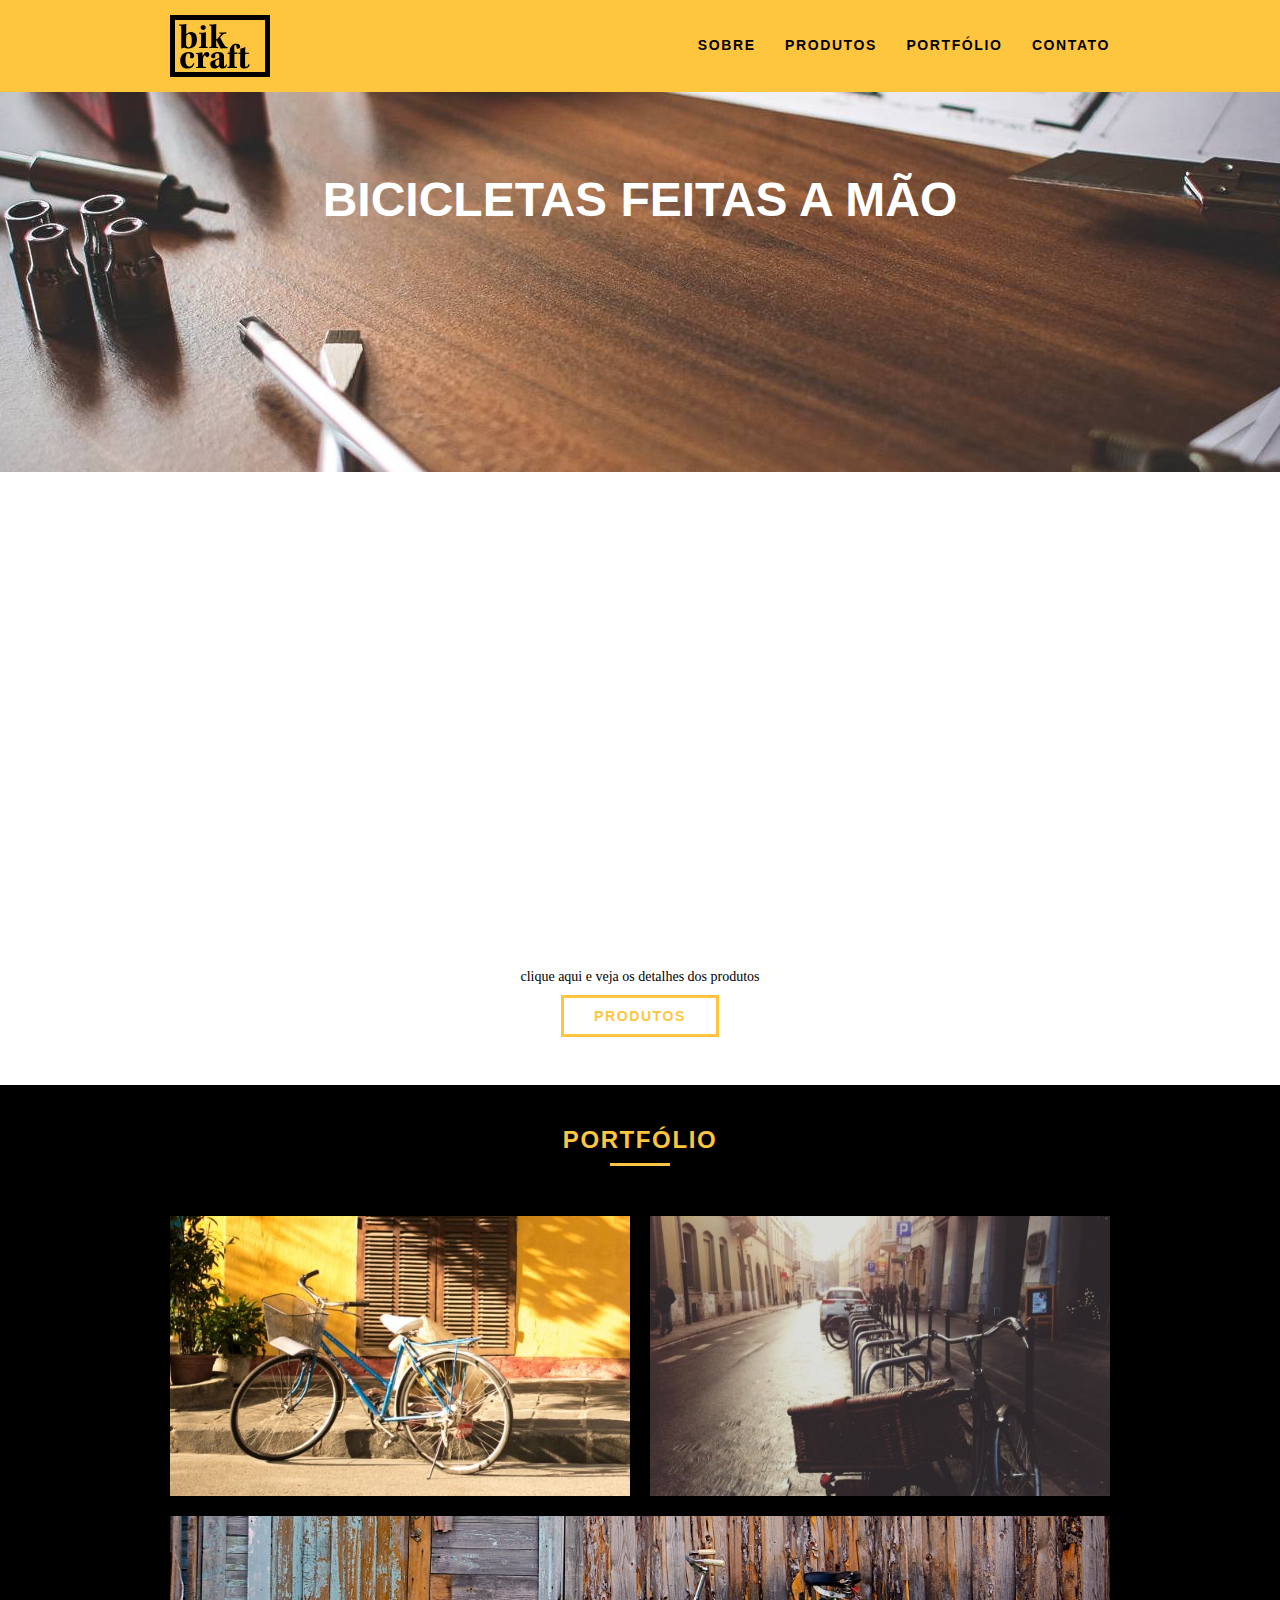
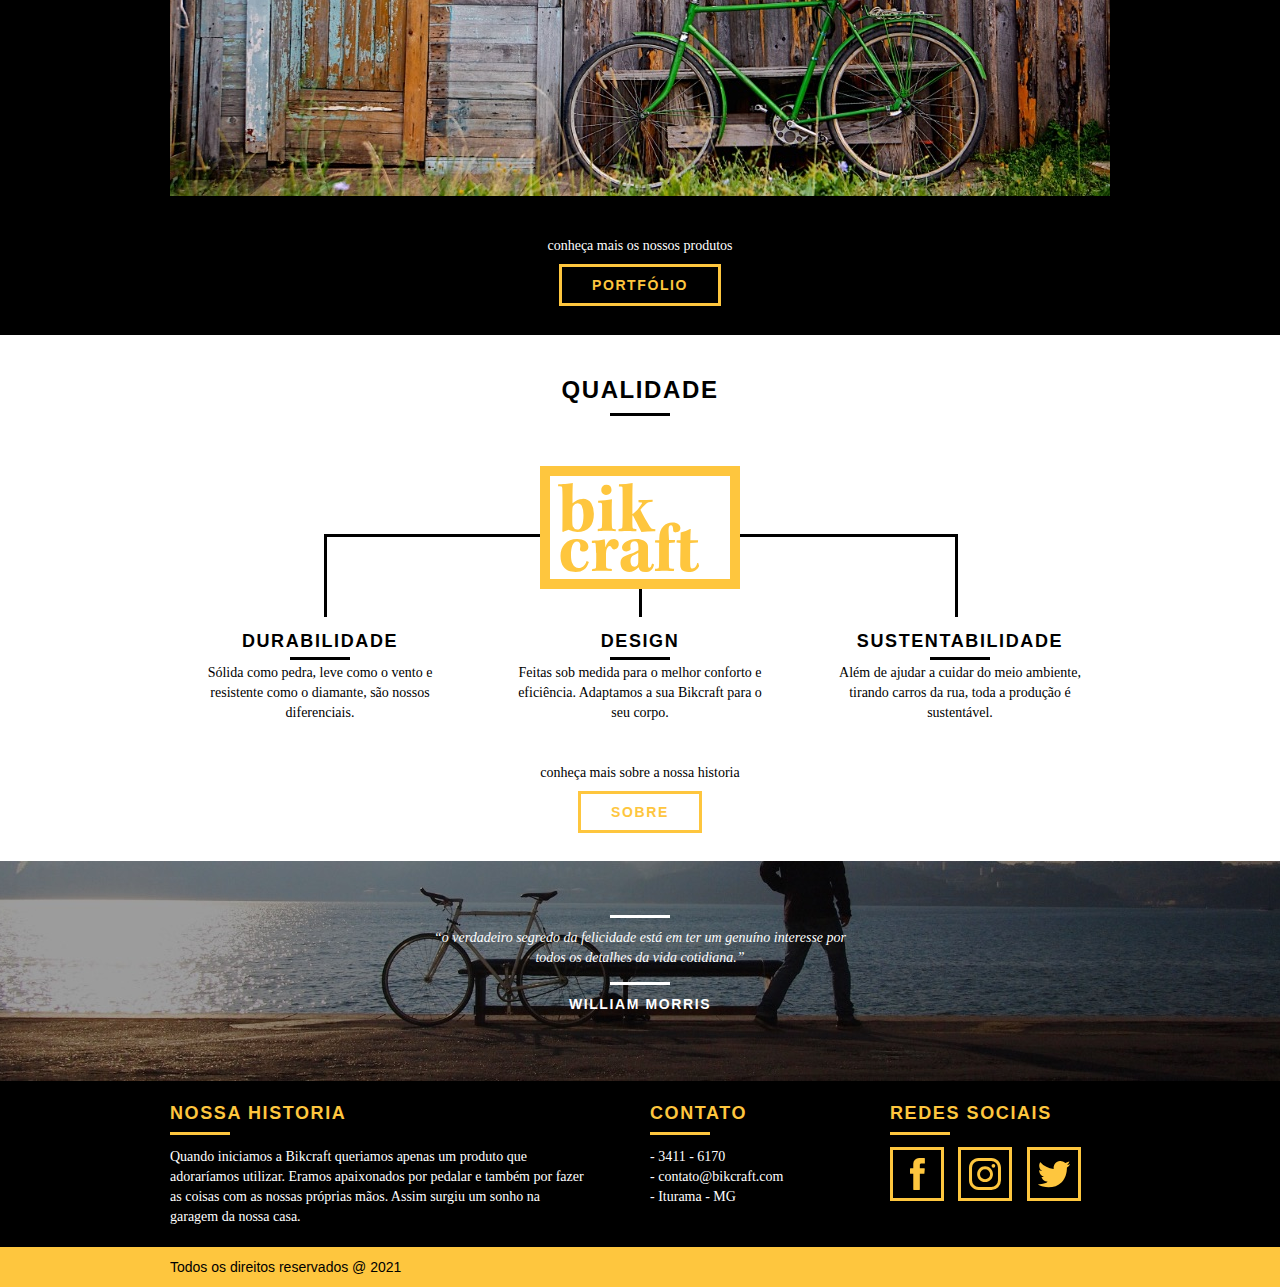
<file: index.html>
<!DOCTYPE html>
<html lang="pt-br">
  <head>
    <!-- META TAGS -->
    <meta charset="UTF-8" />
    <meta http-equiv="X-UA-Compatible" content="IE=edge" />
    <meta name="viewport" content="width=device-width, initial-scale=1.0" />
    <meta
      name="description"
      content="Bikcraft  Compre a sua bicicleta personalizada na Bikcraft. Possuímos modelos Passeio, Retrô e Esporte."
    />
    <meta property="og:type" content="website" />
    <meta property="og:title" content="Bikcraft  - Bicicletas Personalizadas" />
    <meta
      property="og:description"
      content="Bikcraft  Compre a sua bicicleta personalizada na Bikcraft. Possuímos modelos Passeio, Retrô e Esporte."
    />
    <meta property="og:url" content="https://bikcraft.com" />
    <meta
      property="og:image"
      content="https://bikcraft.com/wp-content/themes/bikcraft/img/og-image.png"
    />

    <!-- SHORT ICON -->
    <link rel="shortcut icon" href="/assets/img/favicon.ico" />

    <!-- TITLE -->
    <title>Bikcraft - Bicicletas Personalizadas</title>

    <!-- CSS STYLES -->
    <link rel="stylesheet" href="assets/css/normalize.css" />
    <link rel="stylesheet" href="assets/css/reset.css" />
    <link rel="stylesheet" href="assets/css/grid.css" />
    <link rel="stylesheet" href="assets/css/responsive.css">
    <link rel="stylesheet" href="assets/css/main.css" />

    <!-- SCRIPT -->
    <script>
      document.documentElement.className += ' js';
    </script>
  </head>
  <body>
    <!-- HEADER -->
    <header class="l-header">
      <div class="container">
        <a href="index.html" class="nav__logo grid-4">
          <img src="assets/img/bikcraft.svg" alt="Logo Bikcraft" />
        </a>

        <nav class="nav__menu grid-12">
          <ul class="nav__list">
            <li class="nav__item"><a href="/pages/about.html" class="nav__link">Sobre</a></li>
            <li class="nav__item"><a href="/pages/products.html" class="nav__link">Produtos</a></li>
            <li class="nav__item">
              <a href="/pages/portfolio.html" class="nav__link">Portfólio</a>
            </li>
            <li class="nav__item"><a href="/pages/contact.html" class="nav__link">Contato</a></li>
          </ul>
        </nav>
      </div>
    </header>

    <!-- INTRO -->
    <section class="intro">
      <div class="container">
        <h1 class="title fadeInDown" data-anime="400">bicicletas feitas a mão</h1>
        <blockquote class="quote__intro fadeInDown" data-anime="800">
          <p>
            “não tenha nada na sua casa que você não considere útil ou acredita
            ser bonito”
          </p>
          <cite>WILLIAM MORRIS</cite>
        </blockquote>

        <a href="/pages/products.html" class="button fadeInDown" data-anime="1200">orçamento</a>
      </div>
    </section>

    <!-- PRODUCT -->
    <section class="product container">
      <h2 class="subtitle fadeInDown" data-anime="1600">produtos</h2>

      <ul class="product__list-home">
        <li class="product__item-home grid-1-3 fadeInDown" data-anime="2000">
          <div class="product__icon-home">
            <img src="assets/img/produtos/passeio.svg" alt="Passeio Bikcraft" />
          </div>
          <h3>Passeio</h3>
          <p>
            Muito melhor do que passear pela orla a vidros fechdos.
          </p>
        </li>

        <li class="product__item-home grid-1-3 fadeInDown" data-anime="2400">
          <div class="product__icon-home">
            <img src="assets/img/produtos/esporte.svg" alt="Esporte Bikcraft" />
          </div>
          <h3>Esporte</h3>
          <p>
            Mais rápida do que a Forrest Gump, ninguém vai pegar você
          </p>
        </li>

        <li class="product__item-home grid-1-3 fadeInDown" data-anime="2800">
          <div class="product__icon-home">
            <img src="assets/img/produtos/retro.svg" alt="Retrô Bikcraft" />
          </div>
          <h3>Retrô</h3>
          <p>
            O passado volta pra lembrarmos oq eu devemos fazer no fututro
          </p>
        </li>
      </ul>

      <div class="call">
        <p>clique aqui e veja os detalhes dos produtos</p>
        <a href="/pages/products.html" class="button button__dark">produtos</a>
      </div>
    </section>

    <!-- PORTFOLIO -->
    <section class="portfolio">
      <div class="container">
        <h2 class="subtitle subtitle__dark">portfólio</h2>

        <ul class="portfolio__list">
          <li class="portfolio__item grid-8">
            <img
              src="assets/img/portfolio/passeio.jpg"
              alt="Portfólio Bikcraft"
            />
          </li>

          <li class="portfolio__item grid-8">
            <img
              src="assets/img/portfolio/retro.jpg"
              alt="Portfólio Bikcraft"
            />
          </li>

          <li class="portfolio__item grid-16">
            <img
              src="assets/img/portfolio/esporte.jpg"
              alt="Portfólio Bikcraft"
            />
          </li>
        </ul>

        <div class="call">
          <p>conheça mais os nossos produtos</p>
          <a href="/pages/portfolio.html" class="button">portfólio</a>
        </div>
      </div>
    </section>

    <!-- QUALITY -->
    <section class="quality container">
      <h2 class="subtitle">qualidade</h2>

      <img src="assets/img/bikcraft-qualidade.svg" alt="Qualidade Bikcraft" />

      <ul class="quality__list">
        <li class="quality__item grid-1-3">
          <h3>durabilidade</h3>
          <p>
            Sólida como pedra, leve como o vento e resistente como o diamante, são nossos diferenciais.
          </p>
        </li>

        <li class="quality__item grid-1-3">
          <h3>design</h3>
          <p>
            Feitas sob medida para o melhor conforto e eficiência. Adaptamos a sua Bikcraft para o seu corpo.
          </p>
        </li>

        <li class="quality__item grid-1-3">
          <h3>sustentabilidade</h3>
          <p>
            Além de ajudar a cuidar do meio ambiente, tirando carros da rua, toda a produção é sustentável.
          </p>
        </li>
      </ul>

      <div class="call">
        <p>conheça mais sobre a nossa historia</p>
        <a href="/pages/about.html" class="button button__dark">sobre</a>
      </div>
    </section>

    <!-- BREAK -->
    <div class="break">
      <blockquote class="quote__break">
        <p>
          “o verdadeiro segredo da felicidade está em ter um genuíno interesse
          por todos os detalhes da vida cotidiana.”
        </p>
        <cite>WILLIAM MORRIS</cite>
      </blockquote>
    </div>

    <!-- FOOTER -->
    <footer>
      <div class="footer">
        <div class="container">
          <div class="footer__history grid-8">
            <h2>Nossa Historia</h2>
            <p>
              Quando iniciamos a Bikcraft queriamos apenas um produto que adoraríamos utilizar. Eramos apaixonados por pedalar e também por fazer as coisas com as nossas próprias mãos. Assim surgiu um sonho na garagem da nossa casa.
            </p>
          </div>

          <div class="footer__contact grid-4">
            <h2>Contato</h2>
            <ul class="footer__contact-list">
              <li class="footer__contact-item">- 3411 - 6170</li>
              <li class="footer__contact-item">- contato@bikcraft.com</li>
              <li class="footer__contact-item">- Iturama - MG</li>
            </ul>
          </div>

          <div class="footer__social grid-4">
            <h2>Redes Sociais</h2>
            <ul class="footer__social-list">
              <li class="footer__social-item">
                <a
                  href=https://www.facebook.com/"
                  target="_blank"
                  class="footer__social-link"
                >
                  <img
                    src="assets/img/redes-sociais/facebook.svg"
                    alt="Facebook"
                /></a>
              </li>

              <li class="footer__social-item">
                <a
                  href="https://www.instagram.com/"
                  target="_blank"
                  class="footer__social-link"
                >
                  <img
                    src="assets/img/redes-sociais/instagram.svg"
                    alt="Instagram"
                /></a>
              </li>

              <li class="footer__social-item">
                <a
                  href="https://www.twitter.com/"
                  target="_blank"
                  class="footer__social-link"
                >
                  <img src="assets/img/redes-sociais/twitter.svg" alt="Twitter"
                /></a>
              </li>
            </ul>
          </div>
        </div>
      </div>

      <div class="copy">
        <div class="container">
          <p class="grid-16">Todos os direitos reservados @ 2021</p>
        </div>
      </div>
    </footer>

    <script src="assets/js/simple-anime.js"></script>
    <script src="assets/js/app.js"></script>
  </body>
</html>
</file>
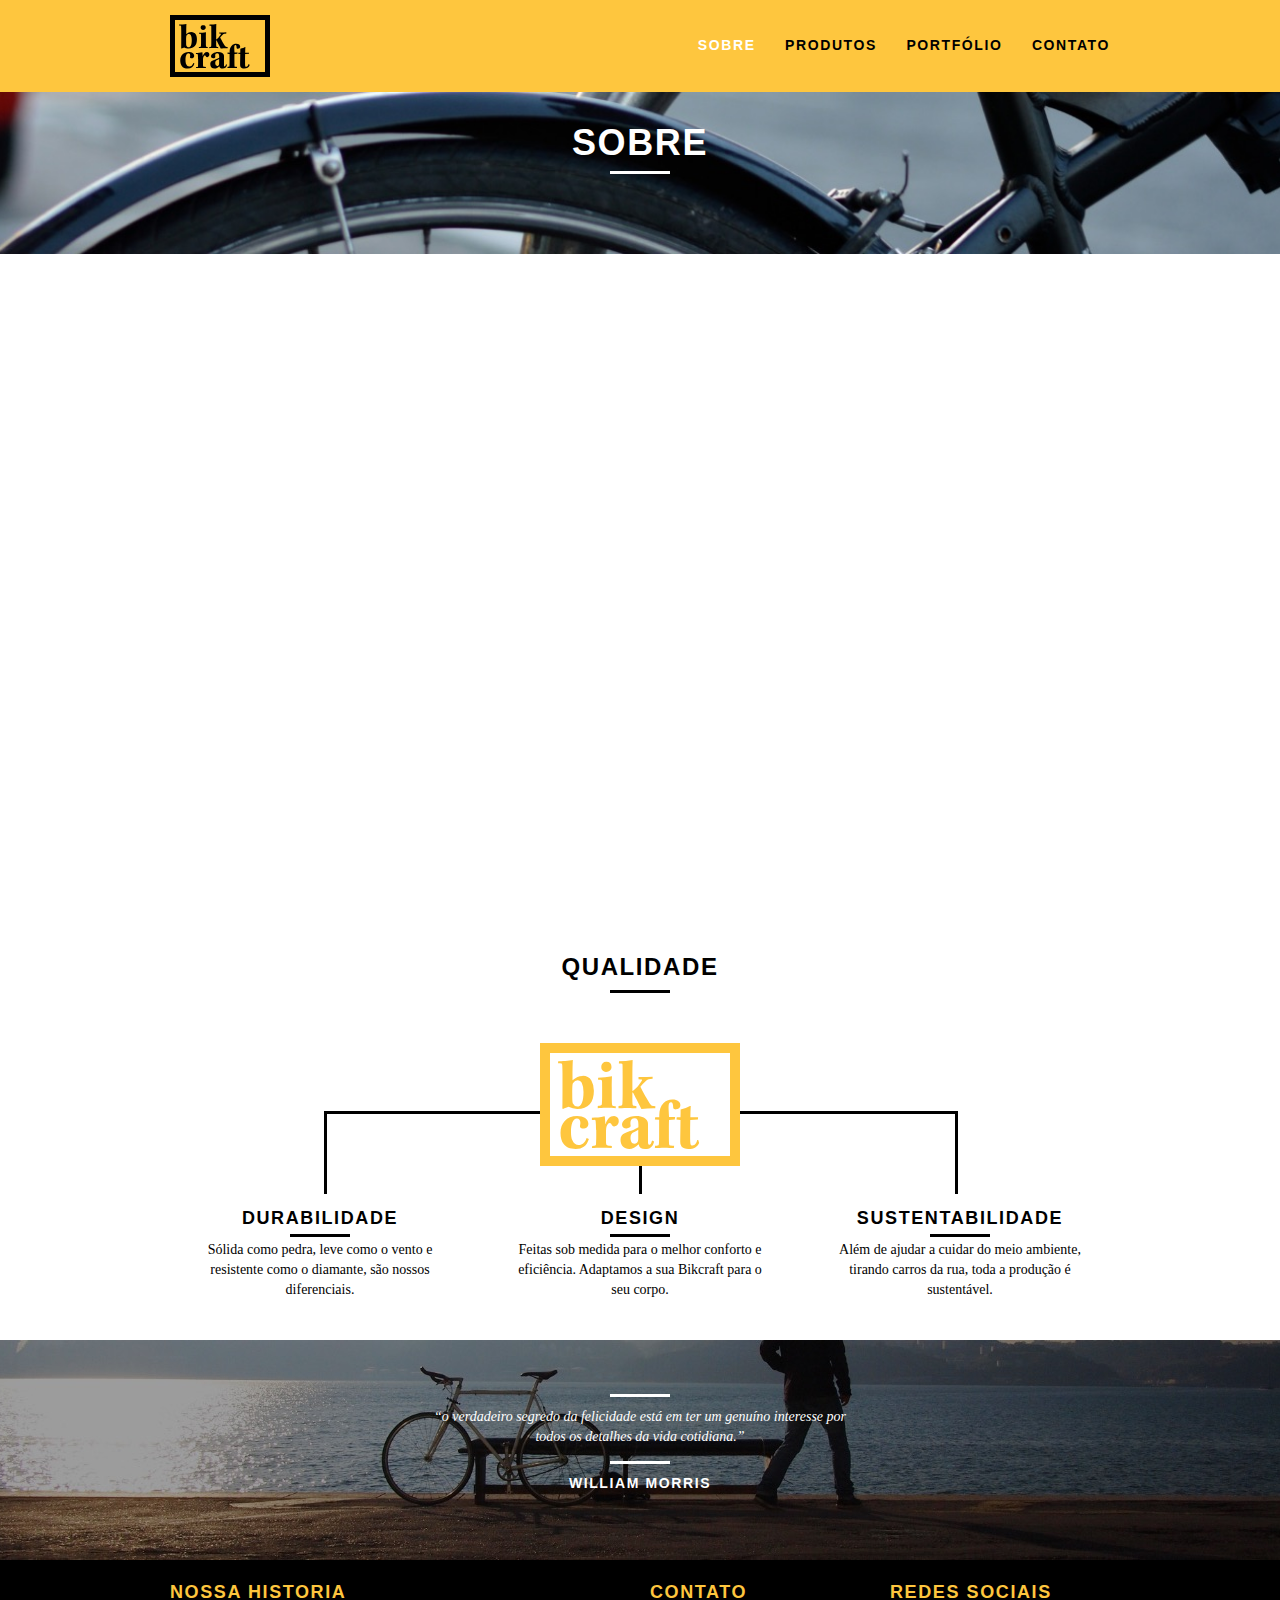
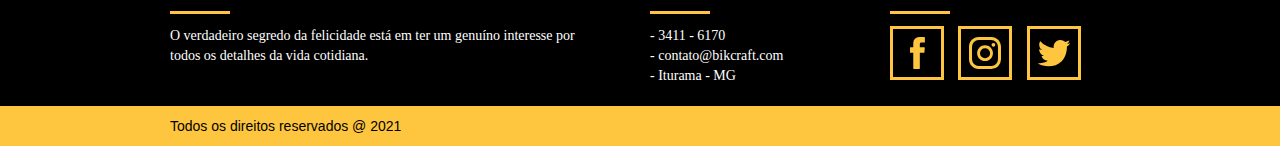
<file: about.html>
<!DOCTYPE html>
<html lang="pt-br">
  <head>
    <!-- META TAGS -->
    <meta charset="UTF-8" />
    <meta http-equiv="X-UA-Compatible" content="IE=edge" />
    <meta name="viewport" content="width=device-width, initial-scale=1.0" />
    <meta
      name="description"
      content="Bikcraft  Compre a sua bicicleta personalizada na Bikcraft. Possuímos modelos Passeio, Retrô e Esporte."
    />
    <meta property="og:type" content="website" />
    <meta property="og:title" content="Bikcraft  - Bicicletas Personalizadas" />
    <meta
      property="og:description"
      content="Bikcraft  Compre a sua bicicleta personalizada na Bikcraft. Possuímos modelos Passeio, Retrô e Esporte."
    />
    <meta property="og:url" content="https://bikcraft.com" />
    <meta
      property="og:image"
      content="https://bikcraft.com/wp-content/themes/bikcraft/img/og-image.png"
    />

    <!-- SHORT ICON -->
    <link rel="shortcut icon" href="assets/img/favicon.ico" />

    <!-- TITLE -->
    <title>Bikcraft  – Sobre - Saiba mais sobre a gente</title>

    <!-- CSS STYLES -->
    <link rel="stylesheet" href="assets/css/normalize.css" />
    <link rel="stylesheet" href="assets/css/reset.css" />
    <link rel="stylesheet" href="assets/css/grid.css" />
    <link rel="stylesheet" href="assets/css/main.css" />
    <link rel="stylesheet" href="assets/css/responsive.css">
    <link rel="stylesheet" href="assets/css/about.css" />

    <!-- SCRIPT -->
    <script>
      document.documentElement.className += ' js';
    </script>
  </head>
  <body>
    <!-- HEADER -->
    <header class="l-header">
      <div class="container">
        <a href="index.html" class="nav__logo grid-4">
          <img src="assets/img/bikcraft.svg" alt="Logo Bikcraft" />
        </a>

        <nav class="nav__menu grid-12">
          <ul class="nav__list">
            <li class="nav__item"><a href="/pages/about.html" class="nav__link active-link">Sobre</a></li>
            <li class="nav__item"><a href="/pages/products.html" class="nav__link">Produtos</a></li>
            <li class="nav__item">
              <a href="/pages/portfolio.html" class="nav__link">Portfólio</a>
            </li>
            <li class="nav__item"><a href="/pages/contact.html" class="nav__link">Contato</a></li>
          </ul>
        </nav>
      </div>
    </header>

    <!-- INTRO -->
    <section class="internal__intro intro-about">
      <div class="container">
        <h1 class="title__internal fadeInDown" data-anime="400">sobre</h1>
        <p class="fadeInDown" data-anime="800">conheça mais sobre a nossa historia</p>
      </div>
    </section>

    <!-- ABOUT -->
   <section class="about container fadeInDown" data-anime="1200">
     <div class="mission__about grid-10">
       <h2 class="subtitle__internal">Historia, Missão e Visão</h2>
       <p>Quando iniciamos a Bikcraft queriamos apenas um produto que adoraríamos utilizar. Eramos apaixonados por pedalar e também por fazer as coisas com as nossas próprias mãos. Assim surgiu um sonho na garagem da nossa casa.</p>
       
       <p>Conheça os nossos produtos, pergunte para os nossos clientes e descubra a maravilha de ter uma Bikcraft na sua casa.</p>
      </div>
     </div>

     <div class="values__about grid-6">
      <h2 class="subtitle__internal">Valores</h2>
      <ul class="values__list">
        <li class="value__item">Qualidade no processo com</li>
        <li class="value__item">Foco no cliente sem perder a</li>
        <li class="value__item">Diversão, preservando a</li>
        <li class="value__item">Natureza com sustentabilidade</li>
      </ul>
    </div>

    <div class="team grid-16">
      <img src="assets/img/equipe-bikcraft.jpg" alt="Equipe Bikcraft">
    </div>
   </section>

    <!-- QUALITY -->
    <section class="quality container">
      <h2 class="subtitle">qualidade</h2>

      <img src="assets/img/bikcraft-qualidade.svg" alt="Qualidade Bikcraft" />

      <ul class="quality__list">
        <li class="quality__item grid-1-3">
          <h3>durabilidade</h3>
          <p>
            Sólida como pedra, leve como o vento e resistente como o diamante, são nossos diferenciais.
          </p>
        </li>

        <li class="quality__item grid-1-3">
          <h3>design</h3>
          <p>
            Feitas sob medida para o melhor conforto e eficiência. Adaptamos a sua Bikcraft para o seu corpo.
          </p>
        </li>

        <li class="quality__item grid-1-3">
          <h3>sustentabilidade</h3>
          <p>
            Além de ajudar a cuidar do meio ambiente, tirando carros da rua, toda a produção é sustentável.
          </p>
        </li>
      </ul>
    </section>

    <!-- BREAK -->
    <div class="break">
      <blockquote class="quote__break">
        <p>
          “o verdadeiro segredo da felicidade está em ter um genuíno interesse
          por todos os detalhes da vida cotidiana.”
        </p>
        <cite>WILLIAM MORRIS</cite>
      </blockquote>
    </div>

    <!-- FOOTER -->
    <footer>
      <div class="footer">
        <div class="container">
          <div class="footer__history grid-8">
            <h2>Nossa Historia</h2>
            <p>
              O verdadeiro segredo da felicidade está em ter um genuíno
              interesse por todos os detalhes da vida cotidiana.
            </p>
          </div>

          <div class="footer__contact grid-4">
            <h2>Contato</h2>
            <ul class="footer__contact-list">
              <li class="footer__contact-item">- 3411 - 6170</li>
              <li class="footer__contact-item">- contato@bikcraft.com</li>
              <li class="footer__contact-item">- Iturama - MG</li>
            </ul>
          </div>

          <div class="footer__social grid-4">
            <h2>Redes Sociais</h2>
            <ul class="footer__social-list">
              <li class="footer__social-item">
                <a
                  href=https://www.facebook.com/"
                  target="_blank"
                  class="footer__social-link"
                >
                  <img
                    src="assets/img/redes-sociais/facebook.svg"
                    alt="Facebook"
                /></a>
              </li>

              <li class="footer__social-item">
                <a
                  href="https://www.instagram.com/"
                  target="_blank"
                  class="footer__social-link"
                >
                  <img
                    src="assets/img/redes-sociais/instagram.svg"
                    alt="Instagram"
                /></a>
              </li>

              <li class="footer__social-item">
                <a
                  href="https://www.twitter.com/"
                  target="_blank"
                  class="footer__social-link"
                >
                  <img src="assets/img/redes-sociais/twitter.svg" alt="Twitter"
                /></a>
              </li>
            </ul>
          </div>
        </div>
      </div>

      <div class="copy">
        <div class="container">
          <p class="grid-16">Todos os direitos reservados @ 2021</p>
        </div>
      </div>
    </footer>

    <script src="assets/js/simple-anime.js"></script>
    <script src="assets/js/app.js"></script>
  </body>
</html>
</file>
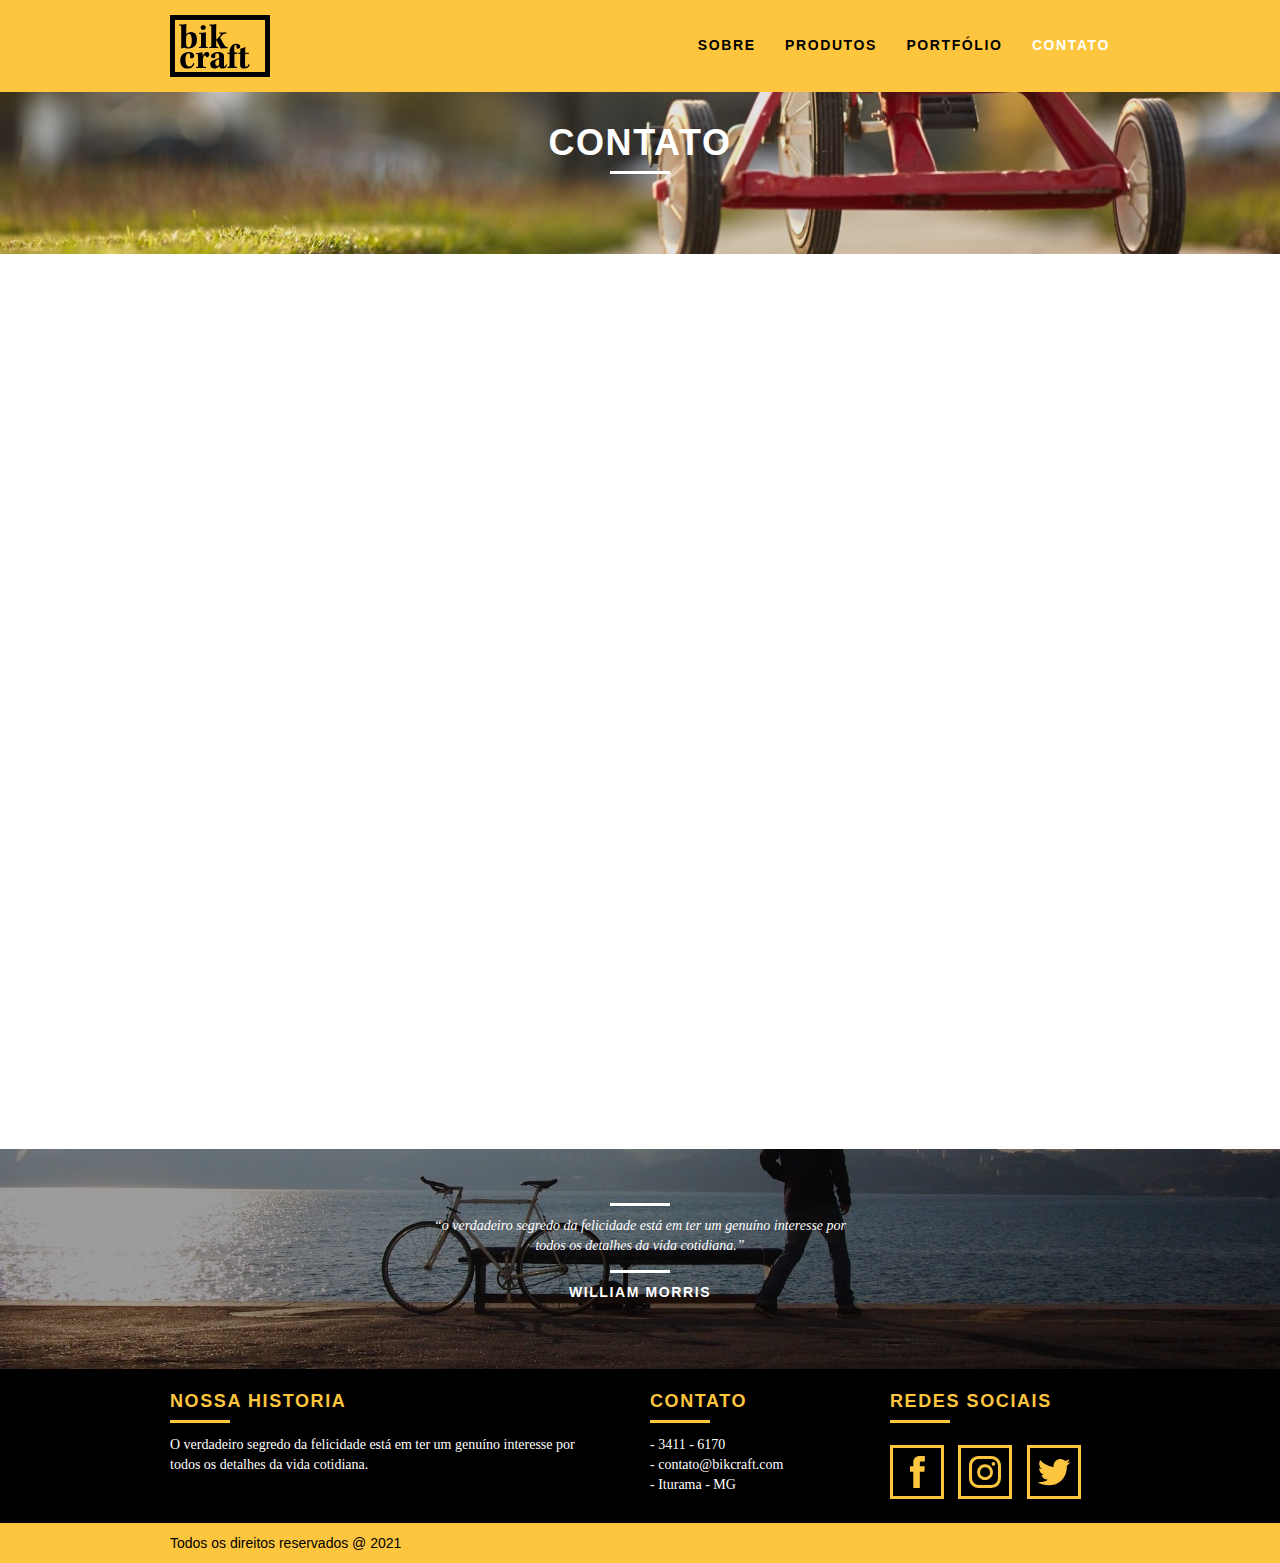
<file: contact.html>
<!DOCTYPE html>
<html lang="pt-br">
  <head>
    <!-- META TAGS -->
    <meta charset="UTF-8" />
    <meta http-equiv="X-UA-Compatible" content="IE=edge" />
    <meta name="viewport" content="width=device-width, initial-scale=1.0" />
    <meta
      name="description"
      content="Bikcraft  Compre a sua bicicleta personalizada na Bikcraft. Possuímos modelos Passeio, Retrô e Esporte."
    />
    <meta property="og:type" content="website" />
    <meta property="og:title" content="Bikcraft  - Bicicletas Personalizadas" />
    <meta
      property="og:description"
      content="Bikcraft  Compre a sua bicicleta personalizada na Bikcraft. Possuímos modelos Passeio, Retrô e Esporte."
    />
    <meta property="og:url" content="https://bikcraft.com" />
    <meta
      property="og:image"
      content="https://bikcraft.com/wp-content/themes/bikcraft/img/og-image.png"
    />

    <!-- SHORT ICON -->
    <link rel="shortcut icon" href="assets/img/favicon.ico" />

    <!-- TITLE -->
    <title>Bikcraft  – Contato - 21 9999-9999</title>

    <!-- CSS STYLES -->
    <link rel="stylesheet" href="assets/css/normalize.css" />
    <link rel="stylesheet" href="assets/css/reset.css" />
    <link rel="stylesheet" href="assets/css/grid.css" />
    <link rel="stylesheet" href="assets/css/main.css" />
    <link rel="stylesheet" href="assets/css/responsive.css">
    <link rel="stylesheet" href="assets/css/contact.css" />

    <!-- SCRIPT -->
    <script>
      document.documentElement.className += ' js';
    </script>
  </head>
  <body>
    <!-- HEADER -->
    <header class="l-header">
      <div class="container">
        <a href="index.html" class="nav__logo grid-4">
          <img src="assets/img/bikcraft.svg" alt="Logo Bikcraft" />
        </a>

        <nav class="nav__menu grid-12">
          <ul class="nav__list">
            <li class="nav__item"><a href="/pages/about.html" class="nav__link">Sobre</a></li>
            <li class="nav__item"><a href="/pages/products.html" class="nav__link">Produtos</a></li>
            <li class="nav__item">
              <a href="/pages/portfolio.html" class="nav__link">Portfólio</a>
            </li>
            <li class="nav__item"><a href="/pages/contact.html" class="nav__link active-link">Contato</a></li>
          </ul>
        </nav>
      </div>
    </header>

    <!-- INTRO -->
    <section class="internal__intro intro-contact">
      <div class="container">
        <h1 class="title__internal fadeInDown" data-anime="400">contato</h1>
        <p class="fadeInDown" data-anime="800">tire suas dúvidas com a gente</p>
      </div>
    </section>

    <!-- CONTACT -->
    <section class="contact container fadeInDown" data-anime="1200">
      <form class="form__contact grid-8">
        <div class="input-group">
          <label for="nome">Nome</label>
          <input type="text" id="nome" class="input">
        </div>
        <div class="input-group">
          <label for="email">E-mail</label>
          <input type="text" id="email" class="input">
        </div>
        <div class="input-group">
          <label for="telefone">Telefone</label>
          <input type="text" id="telefone" class="input">
        </div>
        <div class="input-group">
          <label for="mensagem">Mensagem</label>
          <textarea id="mensagem" class="input"></textarea>
        </div>
        <button class="button button__dark" type="submit">Enviar</button>
      </form>

      <div class="contact__data grid-8">
        <h3 class="contact__subtitle">Dados</h3>
        <span>+55 21 9999-9999</span>
        <span>contato@bikcraft.com</span>

        <span>Rua Ali Perto - Botafogo</span>
        <span>Rio de Janeiro - RJ - Brasil</span>

        <h3 class="contact__subtitle">Redes Sociais</h3>

        <ul class="footer__social-list">
          <li class="footer__social-item">
            <a
              href="https://www.facebook.com/"
              target="_blank"
              class="footer__social-link"
            >
              <img
                src="assets/img/redes-sociais/facebook.svg"
                alt="Facebook"
            /></a>
          </li>

          <li class="footer__social-item">
            <a
              href="https://www.instagram.com/"
              target="_blank"
              class="footer__social-link"
            >
              <img
                src="assets/img/redes-sociais/instagram.svg"
                alt="Instagram"
            /></a>
          </li>

          <li class="footer__social-item">
            <a
              href="https://www.twitter.com/"
              target="_blank"
              class="footer__social-link"
            >
              <img src="assets/img/redes-sociais/twitter.svg" alt="Twitter"
            /></a>
          </li>
        </ul>
      </div>

      <div class="contact__map grid-16">
        <img src="assets/img/endereco-bikcraft.jpg" alt="Endereço Bikcraft">
      </div>
    </section>

    <!-- BREAK -->
    <div class="break">
      <blockquote class="quote__break">
        <p>
          “o verdadeiro segredo da felicidade está em ter um genuíno interesse
          por todos os detalhes da vida cotidiana.”
        </p>
        <cite>WILLIAM MORRIS</cite>
      </blockquote>
    </div>

    <!-- FOOTER -->
    <footer>
      <div class="footer">
        <div class="container">
          <div class="footer__history grid-8">
            <h2>Nossa Historia</h2>
            <p>
              O verdadeiro segredo da felicidade está em ter um genuíno
              interesse por todos os detalhes da vida cotidiana.
            </p>
          </div>

          <div class="footer__contact grid-4">
            <h2>Contato</h2>
            <ul class="footer__contact-list">
              <li class="footer__contact-item">- 3411 - 6170</li>
              <li class="footer__contact-item">- contato@bikcraft.com</li>
              <li class="footer__contact-item">- Iturama - MG</li>
            </ul>
          </div>

          <div class="footer__social grid-4">
            <h2>Redes Sociais</h2>
            <ul class="footer__social-list">
              <li class="footer__social-item">
                <a
                  href=https://www.facebook.com/"
                  target="_blank"
                  class="footer__social-link footer__social-link-dark"
                >
                  <img
                    src="assets/img/redes-sociais/facebook.svg"
                    alt="Facebook"
                /></a>
              </li>

              <li class="footer__social-item">
                <a
                  href="https://www.instagram.com/"
                  target="_blank"
                  class="footer__social-link footer__social-link-dark"
                >
                  <img
                    src="assets/img/redes-sociais/instagram.svg"
                    alt="Instagram"
                /></a>
              </li>

              <li class="footer__social-item">
                <a
                  href="https://www.twitter.com/"
                  target="_blank"
                  class="footer__social-link footer__social-link-dark"
                >
                  <img src="assets/img/redes-sociais/twitter.svg" alt="Twitter"
                /></a>
              </li>
            </ul>
          </div>
        </div>
      </div>

      <div class="copy">
        <div class="container">
          <p class="grid-16">Todos os direitos reservados @ 2021</p>
        </div>
      </div>
    </footer>

    <script src="assets/js/simple-anime.js"></script>
    <script src="assets/js/app.js"></script>
  </body>
</html>
</file>
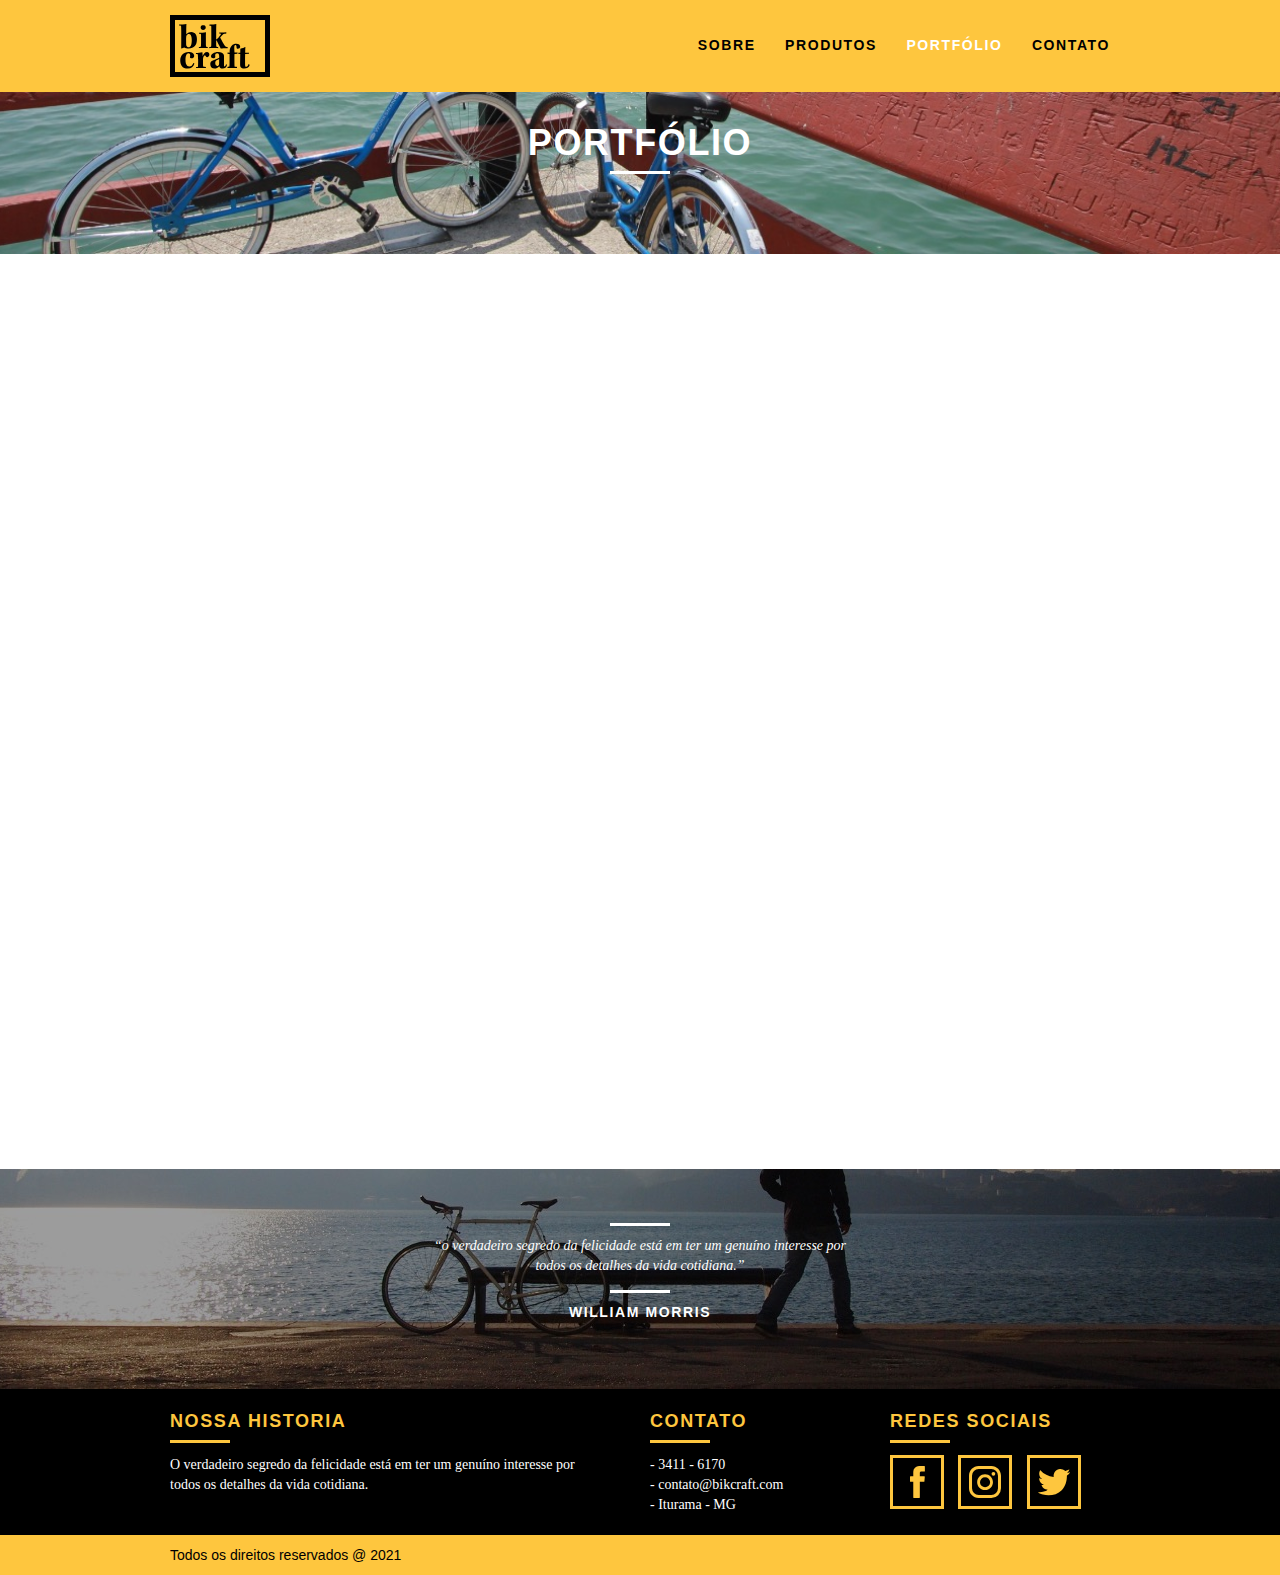
<file: portfolio.html>
<!DOCTYPE html>
<html lang="pt-br">
  <head>
    <!-- META TAGS -->
    <meta charset="UTF-8" />
    <meta http-equiv="X-UA-Compatible" content="IE=edge" />
    <meta name="viewport" content="width=device-width, initial-scale=1.0" />
    <meta
      name="description"
      content="Bikcraft  Compre a sua bicicleta personalizada na Bikcraft. Possuímos modelos Passeio, Retrô e Esporte."
    />
    <meta property="og:type" content="website" />
    <meta property="og:title" content="Bikcraft  - Bicicletas Personalizadas" />
    <meta
      property="og:description"
      content="Bikcraft  Compre a sua bicicleta personalizada na Bikcraft. Possuímos modelos Passeio, Retrô e Esporte."
    />
    <meta property="og:url" content="https://bikcraft.com" />
    <meta
      property="og:image"
      content="https://bikcraft.com/wp-content/themes/bikcraft/img/og-image.png"
    />

    <!-- SHORT ICON -->
    <link rel="shortcut icon" href="assets/img/favicon.ico" />

    <!-- TITLE -->
    <title>Bikcraft  – Portfólio - Conheça o portfólio de clientes</title>

    <!-- CSS STYLES -->
    <link rel="stylesheet" href="assets/css/normalize.css" />
    <link rel="stylesheet" href="assets/css/reset.css" />
    <link rel="stylesheet" href="assets/css/grid.css" />
    <link rel="stylesheet" href="assets/css/main.css" />
    <link rel="stylesheet" href="assets/css/responsive.css">
    <link rel="stylesheet" href="assets/css/portfolio.css" />

    <!-- SCRIPT -->
    <script>
      document.documentElement.className += ' js';
    </script>
  </head>
  <body>
    <!-- HEADER -->
    <header class="l-header">
      <div class="container">
        <a href="index.html" class="nav__logo grid-4">
          <img src="assets/img/bikcraft.svg" alt="Logo Bikcraft" />
        </a>

        <nav class="nav__menu grid-12">
          <ul class="nav__list">
            <li class="nav__item"><a href="about.html" class="nav__link">Sobre</a></li>
            <li class="nav__item"><a href="products.html" class="nav__link">Produtos</a></li>
            <li class="nav__item">
              <a href="portfolio.html" class="nav__link active-link">Portfólio</a>
            </li>
            <li class="nav__item"><a href="contact.html" class="nav__link">Contato</a></li>
          </ul>
        </nav>
      </div>
    </header>

    <!-- INTRO -->
    <section class="internal__intro intro-portfolio">
      <div class="container">
        <h1 class="title__internal fadeInDown" data-anime="400">portfólio</h1>
        <p class="fadeInDown" data-anime="800">conheça os projetos que amamos mostrar</p>
      </div>
    </section>

    <!-- PORTFOLIO QUOTE -->
    <section class="container fadeInDown" data-slide="slide-quote" data-anime="1200">
      <blockquote class="quote__portfolio">
        <p>“Aqueles que ainda não possuem uma Bikcraft, não sabem o que estão perdendo. A precisão é absurda e a velocidade transcendental. Nunca vida nada igual.”</p>
        <cite>Bernardo</cite>
      </blockquote>   

      <blockquote class="quote__portfolio">
        <p>“Nada melhor do que dar um rolê com a minha Bikcraft na orla. Essa é a minha companheira mais fiel, nunca me traiu e está sempre a minha disposição.”</p>
        <cite>Rickson Lucas</cite>
      </blockquote>   

      <blockquote class="quote__portfolio">
        <p>“Pedalar sempre foi a minha paixão, o que o pessoal da Bikcraft fez foi intensificar o meu amor por esta atividade. Recomendo à todos que amo.”</p>
        <cite>Barbara Moss</cite>
      </blockquote>   
    </section>
    
    <!-- PORTFOLIO -->
    <section class="portfolio fadeInDown" data-anime="1600">
      <div class="container" data-slide="portfolio">
        <ul class="portfolio__list">
          <li class="portfolio__item grid-8">
            <img
              src="assets/img/portfolio/passeio.jpg"
              alt="Portfólio Bikcraft"
            />
          </li>

          <li class="portfolio__item grid-8">
            <img
              src="assets/img/portfolio/retro.jpg"
              alt="Portfólio Bikcraft"
            />
          </li>

          <li class="portfolio__item grid-16">
            <img
              src="assets/img/portfolio/esporte.jpg"
              alt="Portfólio Bikcraft"
            />
          </li>
        </ul>

        <ul class="portfolio__list">
          <li class="portfolio__item grid-8">
            <img
              src="assets/img/portfolio/retro.jpg"
              alt="Portfólio Bikcraft"
            />
          </li>

          <li class="portfolio__item grid-8">
            <img
              src="assets/img/portfolio/passeio.jpg"
              alt="Portfólio Bikcraft"
            />
          </li>

          <li class="portfolio__item grid-16">
            <img
              src="assets/img/portfolio/esporte.jpg"
              alt="Portfólio Bikcraft"
            />
          </li>
        </ul>
      </div>
    </section>

    <!-- BREAK -->
    <div class="break">
      <blockquote class="quote__break">
        <p>
          “o verdadeiro segredo da felicidade está em ter um genuíno interesse
          por todos os detalhes da vida cotidiana.”
        </p>
        <cite>WILLIAM MORRIS</cite>
      </blockquote>
    </div>

    <!-- FOOTER -->
    <footer>
      <div class="footer">
        <div class="container">
          <div class="footer__history grid-8">
            <h2>Nossa Historia</h2>
            <p>
              O verdadeiro segredo da felicidade está em ter um genuíno
              interesse por todos os detalhes da vida cotidiana.
            </p>
          </div>

          <div class="footer__contact grid-4">
            <h2>Contato</h2>
            <ul class="footer__contact-list">
              <li class="footer__contact-item">- 3411 - 6170</li>
              <li class="footer__contact-item">- contato@bikcraft.com</li>
              <li class="footer__contact-item">- Iturama - MG</li>
            </ul>
          </div>

          <div class="footer__social grid-4">
            <h2>Redes Sociais</h2>
            <ul class="footer__social-list">
              <li class="footer__social-item">
                <a
                  href=https://www.facebook.com/"
                  target="_blank"
                  class="footer__social-link"
                >
                  <img
                    src="assets/img/redes-sociais/facebook.svg"
                    alt="Facebook"
                /></a>
              </li>

              <li class="footer__social-item">
                <a
                  href="https://www.instagram.com/"
                  target="_blank"
                  class="footer__social-link"
                >
                  <img
                    src="assets/img/redes-sociais/instagram.svg"
                    alt="Instagram"
                /></a>
              </li>

              <li class="footer__social-item">
                <a
                  href="https://www.twitter.com/"
                  target="_blank"
                  class="footer__social-link"
                >
                  <img src="assets/img/redes-sociais/twitter.svg" alt="Twitter"
                /></a>
              </li>
            </ul>
          </div>
        </div>
      </div>

      <div class="copy">
        <div class="container">
          <p class="grid-16">Todos os direitos reservados @ 2021</p>
        </div>
      </div>
    </footer>

    <script src="assets/js/simple-slide.js"></script>
    <script src="assets/js/simple-anime.js"></script>
    <script src="assets/js/app.js"></script>
  </body>
</html>
</file>
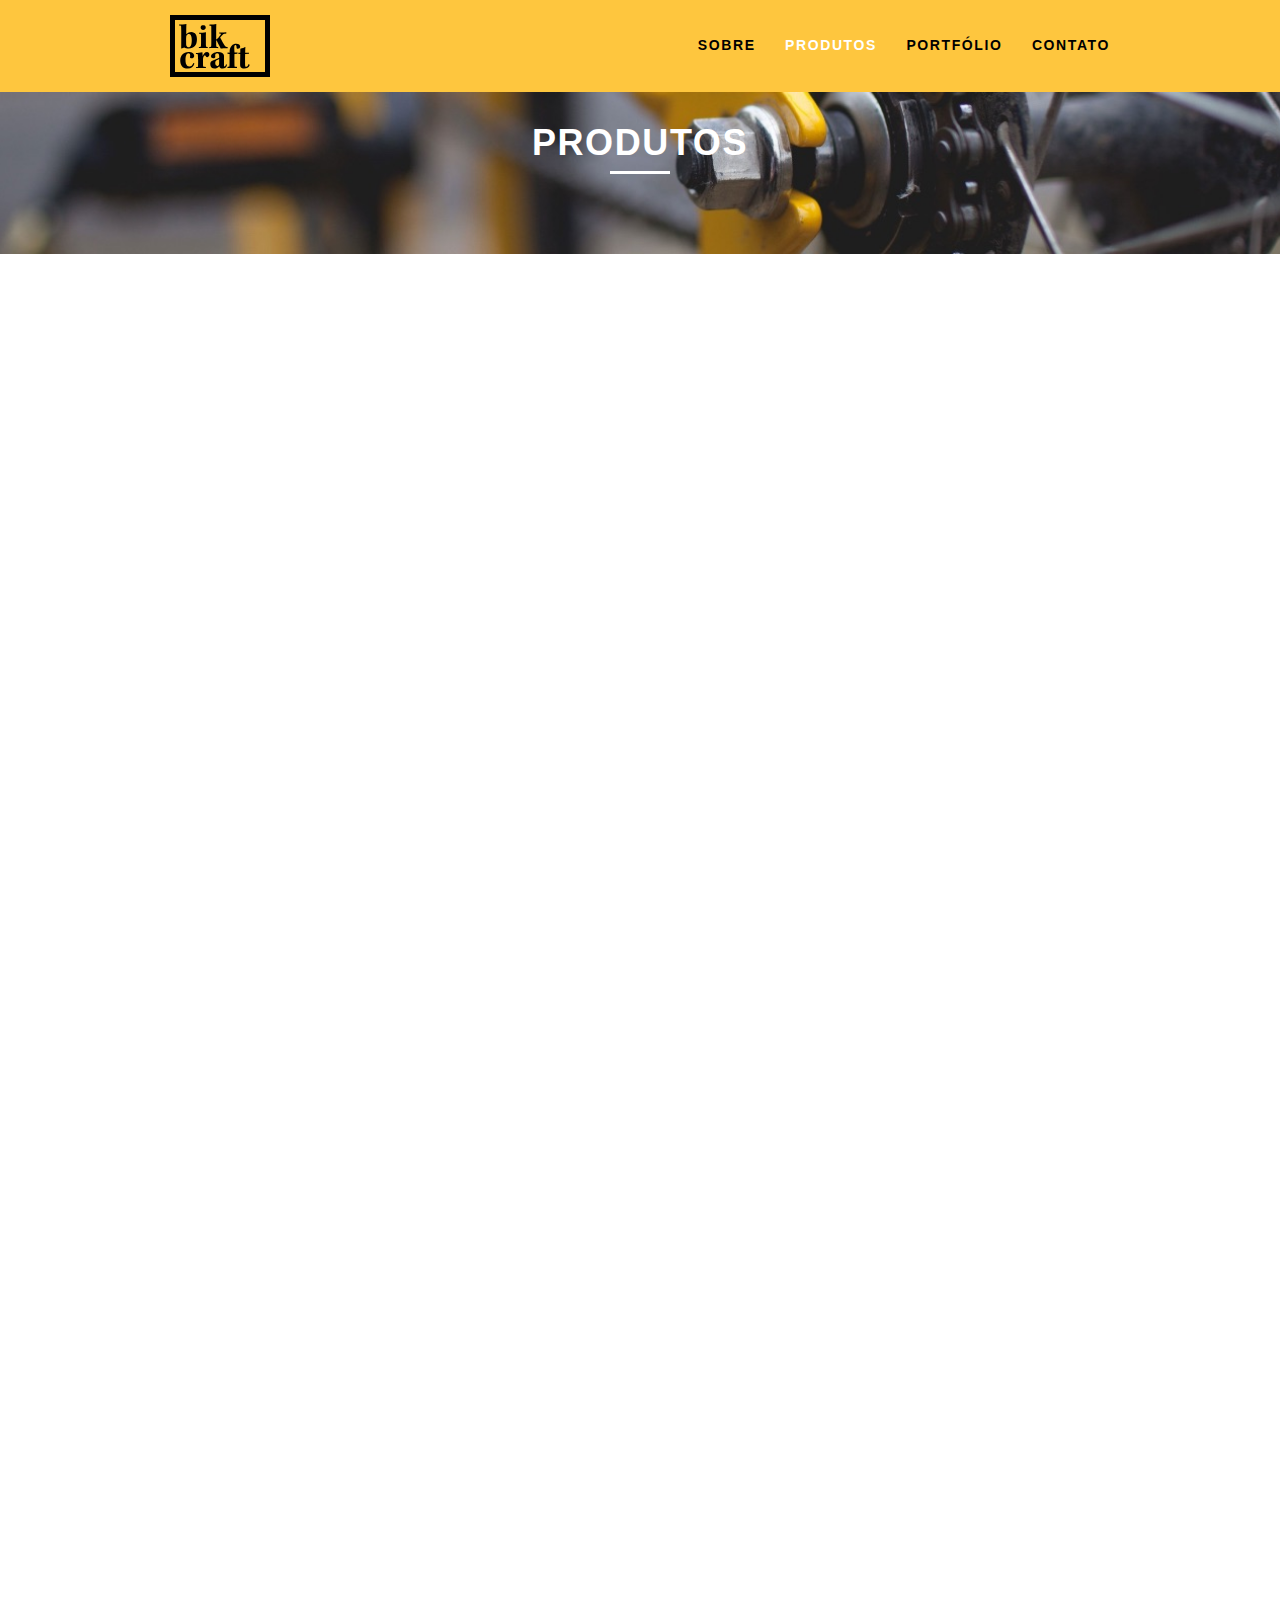
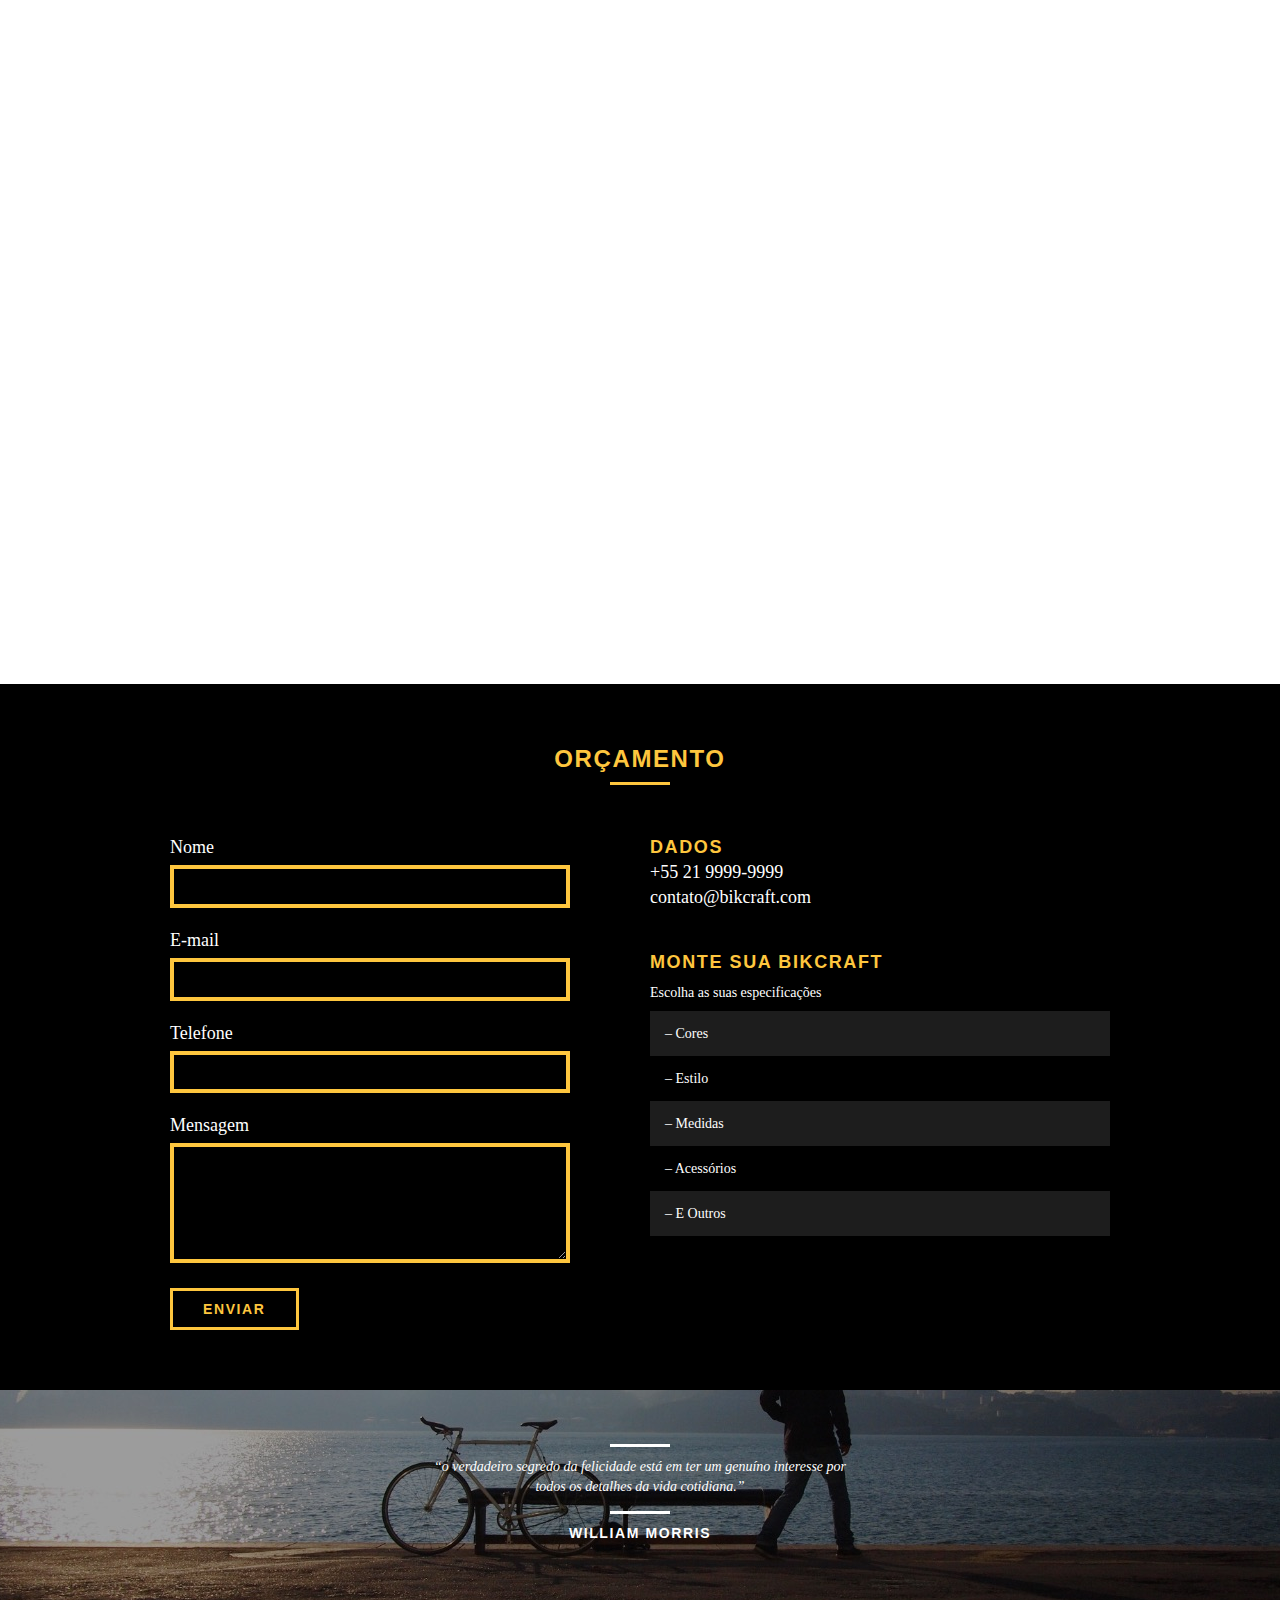
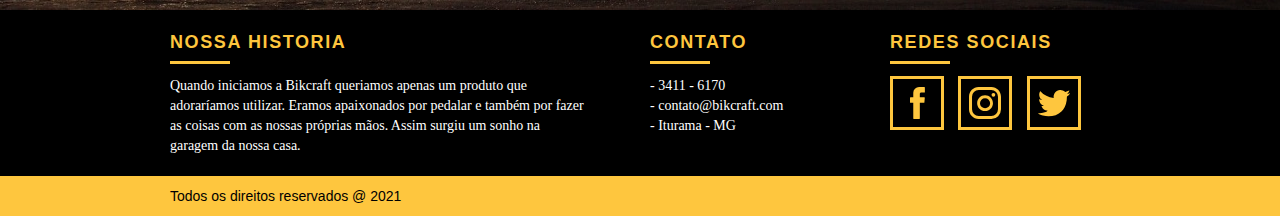
<file: products.html>
<!DOCTYPE html>
<html lang="pt-br">
  <head>
    <!-- META TAGS -->
    <meta charset="UTF-8" />
    <meta http-equiv="X-UA-Compatible" content="IE=edge" />
    <meta name="viewport" content="width=device-width, initial-scale=1.0" />
    <meta
      name="description"
      content="Bikcraft  Compre a sua bicicleta personalizada na Bikcraft. Possuímos modelos Passeio, Retrô e Esporte."
    />
    <meta property="og:type" content="website" />
    <meta property="og:title" content="Bikcraft  - Bicicletas Personalizadas" />
    <meta
      property="og:description"
      content="Bikcraft  Compre a sua bicicleta personalizada na Bikcraft. Possuímos modelos Passeio, Retrô e Esporte."
    />
    <meta property="og:url" content="https://bikcraft.com" />
    <meta
      property="og:image"
      content="https://bikcraft.com/wp-content/themes/bikcraft/img/og-image.png"
    />

    <!-- SHORT ICON -->
    <link rel="shortcut icon" href="assets/img/favicon.ico" />

    <!-- TITLE -->
    <title>Bikcraft  – Produtos - Conheça as linhas Passeio, Retrô e Esporte</title>

    <!-- CSS STYLES -->
    <link rel="stylesheet" href="assets/css/normalize.css" />
    <link rel="stylesheet" href="assets/css/reset.css" />
    <link rel="stylesheet" href="assets/css/grid.css" />
    <link rel="stylesheet" href="assets/css/main.css" />
    <link rel="stylesheet" href="assets/css/responsive.css">
    <link rel="stylesheet" href="assets/css/products.css" />

    <!-- SCRIPT -->
    <script>
      document.documentElement.className += ' js';
    </script>
  </head>
  <body>
    <!-- HEADER -->
    <header class="l-header">
      <div class="container">
        <a href="index.html" class="nav__logo grid-4">
          <img src="assets/img/bikcraft.svg" alt="Logo Bikcraft" />
        </a>

        <nav class="nav__menu grid-12">
          <ul class="nav__list">
            <li class="nav__item"><a href="/pages/about.html" class="nav__link">Sobre</a></li>
            <li class="nav__item"><a href="/pages/products.html" class="nav__link active-link">Produtos</a></li>
            <li class="nav__item">
              <a href="/pages/portfolio.html" class="nav__link">Portfólio</a>
            </li>
            <li class="nav__item"><a href="/pages/contact.html" class="nav__link">Contato</a></li>
          </ul>
        </nav>
      </div>
    </header>

    <!-- INTRO -->
    <section class="internal__intro intro-product">
      <div class="container">
        <h1 class="title__internal fadeInDown" data-anime="400">produtos</h1>
        <p class="fadeInDown" data-anime="800">conheça todos os nossos produtos</p>
      </div>
    </section>

    <!-- PRODUCTS -->
    <section class="products fadeInDown" data-anime="1200">
      <div class="products__container container">
        <div class="products__img-big grid-11">
          <img src="assets/img/produtos/bikcraft-passeio-1.jpg" alt="Bikcraft Passeio">
          <h2 class="product__name">Passeio</h2>
        </div>
        <div class="grid-5 products__icon"><img src="assets/img/produtos/passeio.svg" alt="Bikcraft Icone Passeio"></div>
        <div class="grid-8 products__img-small"><img src="assets/img/produtos/bikcraft-passeio-2.jpg" alt=""></div>
        <div class="grid-8 products__info">
          <p>Muito melhor do que passear pela orla a vidros fechados. A Bikcraft Passeio é uma bicicleta que une conforto e praticidade para o seu dia a dia. Você nunca mais vai querer saber de outra.</p>
          <ul class="products__info-list">
            <li class="products__info-item">CONFORTO</li>
            <li class="products__info-item">PRATICIDADE</li>
            <li class="products__info-item">DESIGN</li>
            <li class="products__info-item">VERSATILIDADE</li>
          </ul>
        </div>
      </div>
  
      <div class="products__container container">
        <div class="products__img-big grid-11">
          <img src="assets/img/produtos/bikcraft-esporte-1.jpg" alt="Bikcraft Esporte">
          <h2 class="product__name">Esporte</h2>
        </div>
        <div class="grid-5 products__icon"><img src="assets/img/produtos/esporte.svg" alt="Bikcraft Icone Esporte"></div>
        <div class="grid-8 products__img-small"><img src="assets/img/produtos/bikcraft-esporte-2.jpg" alt="Bikcraft Esporte"></div>
        <div class="grid-8 products__info">
          <p>Mais rápida do que Forrest Gump, ninguém vai pegar você. A Bikcraft Esporte é uma bicicleta desenhada para a máxima performance. O seu desempenho supera qualquer uma da categoria.</p>
          <ul class="products__info-list">
            <li class="products__info-item">PRECISÃO</li>
            <li class="products__info-item">VELOCIDADE</li>
            <li class="products__info-item">DESIGN</li>
            <li class="products__info-item">VERSATILIDADE</li>
          </ul>
        </div>
      </div>
  
      <div class="products__container container">
        <div class="products__img-big grid-11">
          <img src="assets/img/produtos/bikcraft-retro-1.jpg" alt="Bikcraft Retrô">
          <h2 class="product__name">Retrô</h2>
        </div>
        <div class="grid-5 products__icon"><img src="assets/img/produtos/esporte.svg" alt="Bikcraft Icone Retrô"></div>
        <div class="grid-8 products__img-small"><img src="assets/img/produtos/bikcraft-retro-2.jpg" alt="Bikcraft Retrô"></div>
        <div class="grid-8 products__info">
          <p>O passado volta para lembrarmos o que devemos fazer no futuro. A Bikcraft Retrô é uma bicicleta estiloza, feita para você que gosta do clássico, mas que não abre mão do conforto.</p>
          <ul class="products__info-list">
            <li class="products__info-item">CONFORTO</li>
            <li class="products__info-item">VELOCIDADE</li>
            <li class="products__info-item">DESIGN</li>
            <li class="products__info-item">VERSATILIDADE</li>
          </ul>
        </div>
      </div>
    </section>

    <!-- BUDGET -->
    <section class="budget">
      <div class="container">
        <h2 class="subtitle subtitle__dark">orçamento</h2>
          <form class="form__budget grid-8">
            <div class="input-group">
              <label for="nome">Nome</label>
              <input type="text" id="nome" class="input">
            </div>
            <div class="input-group">
              <label for="email">E-mail</label>
              <input type="text" id="email" class="input">
            </div>
            <div class="input-group">
              <label for="telefone">Telefone</label>
              <input type="text" id="telefone" class="input">
            </div>
            <div class="input-group">
              <label for="mensagem">Mensagem</label>
              <textarea id="mensagem" class="input"></textarea>
            </div>
            <button class="button" type="submit">Enviar</button>
          </form>

          <div class="budget__data grid-8">
            <h3 class="budget__subtitle">Dados</h3>
            <span>+55 21 9999-9999</span>
            <span>contato@bikcraft.com</span>

            <h3 class="budget__subtitle">Monte sua Bikcraft</h3>
            <p>Escolha as suas especificações</p>

            <ul class="budget__espec-list">
              <li class="budget__espec-item">– Cores</li>
              <li class="budget__espec-item">– Estilo</li>
              <li class="budget__espec-item">– Medidas</li>
              <li class="budget__espec-item">– Acessórios</li>
              <li class="budget__espec-item">– E Outros</li>
            </ul>
          </div>
      </div>
    </section>

    <!-- BREAK -->
    <div class="break">
      <blockquote class="quote__break">
        <p>
          “o verdadeiro segredo da felicidade está em ter um genuíno interesse
          por todos os detalhes da vida cotidiana.”
        </p>
        <cite>WILLIAM MORRIS</cite>
      </blockquote>
    </div>

    <!-- FOOTER -->
    <footer>
      <div class="footer">
        <div class="container">
          <div class="footer__history grid-8">
            <h2>Nossa Historia</h2>
            <p>
              Quando iniciamos a Bikcraft queriamos apenas um produto que adoraríamos utilizar. Eramos apaixonados por pedalar e também por fazer as coisas com as nossas próprias mãos. Assim surgiu um sonho na garagem da nossa casa.
            </p>
          </div>

          <div class="footer__contact grid-4">
            <h2>Contato</h2>
            <ul class="footer__contact-list">
              <li class="footer__contact-item">- 3411 - 6170</li>
              <li class="footer__contact-item">- contato@bikcraft.com</li>
              <li class="footer__contact-item">- Iturama - MG</li>
            </ul>
          </div>

          <div class="footer__social grid-4">
            <h2>Redes Sociais</h2>
            <ul class="footer__social-list">
              <li class="footer__social-item">
                <a
                  href=https://www.facebook.com/"
                  target="_blank"
                  class="footer__social-link"
                >
                  <img
                    src="assets/img/redes-sociais/facebook.svg"
                    alt="Facebook"
                /></a>
              </li>

              <li class="footer__social-item">
                <a
                  href="https://www.instagram.com/"
                  target="_blank"
                  class="footer__social-link"
                >
                  <img
                    src="assets/img/redes-sociais/instagram.svg"
                    alt="Instagram"
                /></a>
              </li>

              <li class="footer__social-item">
                <a
                  href="https://www.twitter.com/"
                  target="_blank"
                  class="footer__social-link"
                >
                  <img src="assets/img/redes-sociais/twitter.svg" alt="Twitter"
                /></a>
              </li>
            </ul>
          </div>
        </div>
      </div>

      <div class="copy">
        <div class="container">
          <p class="grid-16">Todos os direitos reservados @ 2021</p>
        </div>
      </div>
    </footer>

    <script src="assets/js/simple-anime.js"></script>
    <script src="assets/js/app.js"></script>
  </body>
</html>
</file>
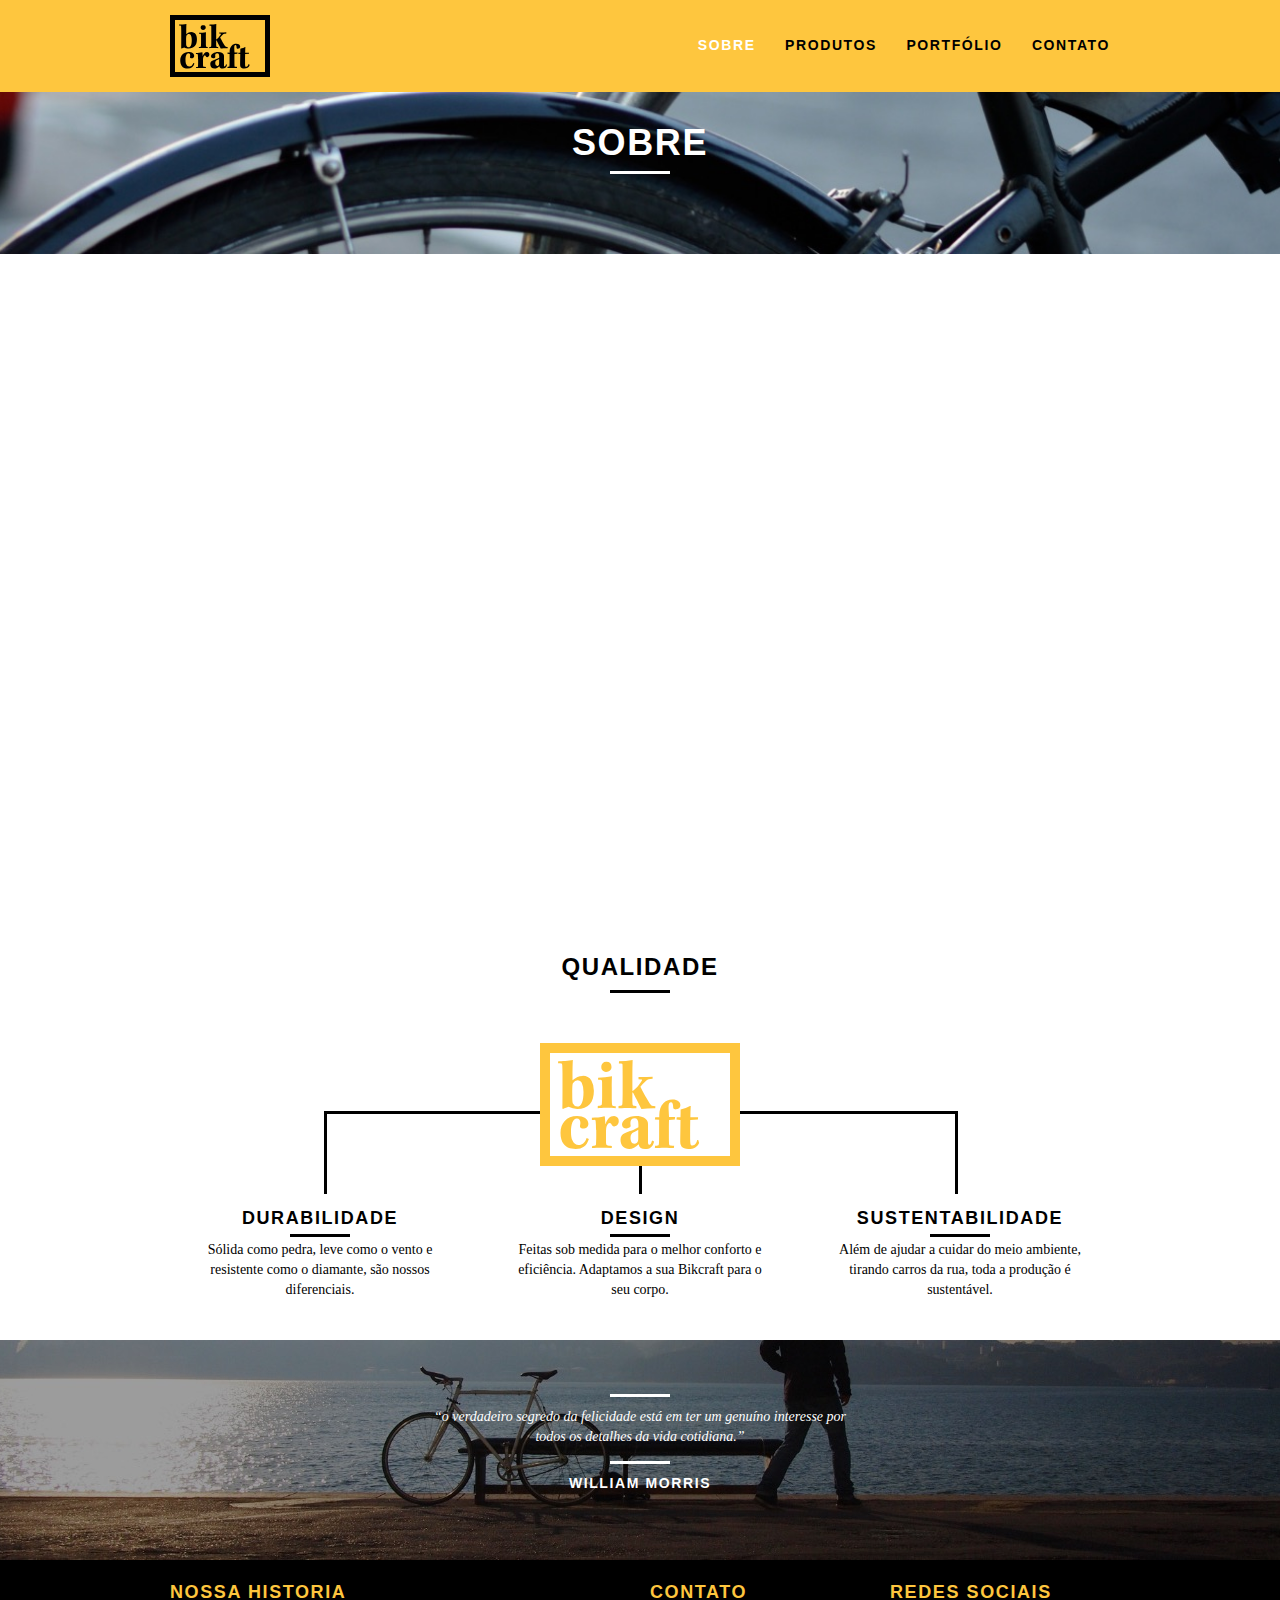
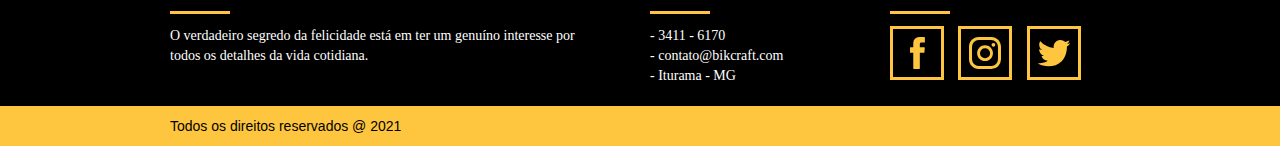
<file: pages/about.html>
<!DOCTYPE html>
<html lang="pt-br">
  <head>
    <!-- META TAGS -->
    <meta charset="UTF-8" />
    <meta http-equiv="X-UA-Compatible" content="IE=edge" />
    <meta name="viewport" content="width=device-width, initial-scale=1.0" />
    <meta
      name="description"
      content="Bikcraft  Compre a sua bicicleta personalizada na Bikcraft. Possuímos modelos Passeio, Retrô e Esporte."
    />
    <meta property="og:type" content="website" />
    <meta property="og:title" content="Bikcraft  - Bicicletas Personalizadas" />
    <meta
      property="og:description"
      content="Bikcraft  Compre a sua bicicleta personalizada na Bikcraft. Possuímos modelos Passeio, Retrô e Esporte."
    />
    <meta property="og:url" content="https://bikcraft.com" />
    <meta
      property="og:image"
      content="https://bikcraft.com/wp-content/themes/bikcraft/img/og-image.png"
    />

    <!-- SHORT ICON -->
    <link rel="shortcut icon" href="/assets/img/favicon.ico" />

    <!-- TITLE -->
    <title>Bikcraft  – Sobre - Saiba mais sobre a gente</title>

    <!-- CSS STYLES -->
    <link rel="stylesheet" href="/assets/css/normalize.css" />
    <link rel="stylesheet" href="/assets/css/reset.css" />
    <link rel="stylesheet" href="/assets/css/grid.css" />
    <link rel="stylesheet" href="/assets/css/main.css" />
    <link rel="stylesheet" href="/assets/css/responsive.css">
    <link rel="stylesheet" href="/assets/css/about.css" />

    <!-- SCRIPT -->
    <script>
      document.documentElement.className += ' js';
    </script>
  </head>
  <body>
    <!-- HEADER -->
    <header class="l-header">
      <div class="container">
        <a href="/index.html" class="nav__logo grid-4">
          <img src="/assets/img/bikcraft.svg" alt="Logo Bikcraft" />
        </a>

        <nav class="nav__menu grid-12">
          <ul class="nav__list">
            <li class="nav__item"><a href="/pages/about.html" class="nav__link active-link">Sobre</a></li>
            <li class="nav__item"><a href="/pages/products.html" class="nav__link">Produtos</a></li>
            <li class="nav__item">
              <a href="/pages/portfolio.html" class="nav__link">Portfólio</a>
            </li>
            <li class="nav__item"><a href="/pages/contact.html" class="nav__link">Contato</a></li>
          </ul>
        </nav>
      </div>
    </header>

    <!-- INTRO -->
    <section class="internal__intro intro-about">
      <div class="container">
        <h1 class="title__internal fadeInDown" data-anime="400">sobre</h1>
        <p class="fadeInDown" data-anime="800">conheça mais sobre a nossa historia</p>
      </div>
    </section>

    <!-- ABOUT -->
   <section class="about container fadeInDown" data-anime="1200">
     <div class="mission__about grid-10">
       <h2 class="subtitle__internal">Historia, Missão e Visão</h2>
       <p>Quando iniciamos a Bikcraft queriamos apenas um produto que adoraríamos utilizar. Eramos apaixonados por pedalar e também por fazer as coisas com as nossas próprias mãos. Assim surgiu um sonho na garagem da nossa casa.</p>
       
       <p>Conheça os nossos produtos, pergunte para os nossos clientes e descubra a maravilha de ter uma Bikcraft na sua casa.</p>
      </div>
     </div>

     <div class="values__about grid-6">
      <h2 class="subtitle__internal">Valores</h2>
      <ul class="values__list">
        <li class="value__item">Qualidade no processo com</li>
        <li class="value__item">Foco no cliente sem perder a</li>
        <li class="value__item">Diversão, preservando a</li>
        <li class="value__item">Natureza com sustentabilidade</li>
      </ul>
    </div>

    <div class="team grid-16">
      <img src="/assets/img/equipe-bikcraft.jpg" alt="Equipe Bikcraft">
    </div>
   </section>

    <!-- QUALITY -->
    <section class="quality container">
      <h2 class="subtitle">qualidade</h2>

      <img src="/assets/img/bikcraft-qualidade.svg" alt="Qualidade Bikcraft" />

      <ul class="quality__list">
        <li class="quality__item grid-1-3">
          <h3>durabilidade</h3>
          <p>
            Sólida como pedra, leve como o vento e resistente como o diamante, são nossos diferenciais.
          </p>
        </li>

        <li class="quality__item grid-1-3">
          <h3>design</h3>
          <p>
            Feitas sob medida para o melhor conforto e eficiência. Adaptamos a sua Bikcraft para o seu corpo.
          </p>
        </li>

        <li class="quality__item grid-1-3">
          <h3>sustentabilidade</h3>
          <p>
            Além de ajudar a cuidar do meio ambiente, tirando carros da rua, toda a produção é sustentável.
          </p>
        </li>
      </ul>
    </section>

    <!-- BREAK -->
    <div class="break">
      <blockquote class="quote__break">
        <p>
          “o verdadeiro segredo da felicidade está em ter um genuíno interesse
          por todos os detalhes da vida cotidiana.”
        </p>
        <cite>WILLIAM MORRIS</cite>
      </blockquote>
    </div>

    <!-- FOOTER -->
    <footer>
      <div class="footer">
        <div class="container">
          <div class="footer__history grid-8">
            <h2>Nossa Historia</h2>
            <p>
              O verdadeiro segredo da felicidade está em ter um genuíno
              interesse por todos os detalhes da vida cotidiana.
            </p>
          </div>

          <div class="footer__contact grid-4">
            <h2>Contato</h2>
            <ul class="footer__contact-list">
              <li class="footer__contact-item">- 3411 - 6170</li>
              <li class="footer__contact-item">- contato@bikcraft.com</li>
              <li class="footer__contact-item">- Iturama - MG</li>
            </ul>
          </div>

          <div class="footer__social grid-4">
            <h2>Redes Sociais</h2>
            <ul class="footer__social-list">
              <li class="footer__social-item">
                <a
                  href=https://www.facebook.com/"
                  target="_blank"
                  class="footer__social-link"
                >
                  <img
                    src="/assets/img/redes-sociais/facebook.svg"
                    alt="Facebook"
                /></a>
              </li>

              <li class="footer__social-item">
                <a
                  href="https://www.instagram.com/"
                  target="_blank"
                  class="footer__social-link"
                >
                  <img
                    src="/assets/img/redes-sociais/instagram.svg"
                    alt="Instagram"
                /></a>
              </li>

              <li class="footer__social-item">
                <a
                  href="https://www.twitter.com/"
                  target="_blank"
                  class="footer__social-link"
                >
                  <img src="/assets/img/redes-sociais/twitter.svg" alt="Twitter"
                /></a>
              </li>
            </ul>
          </div>
        </div>
      </div>

      <div class="copy">
        <div class="container">
          <p class="grid-16">Todos os direitos reservados @ 2021</p>
        </div>
      </div>
    </footer>

    <script src="/assets/js/simple-anime.js"></script>
    <script src="/assets/js/app.js"></script>
  </body>
</html>
</file>
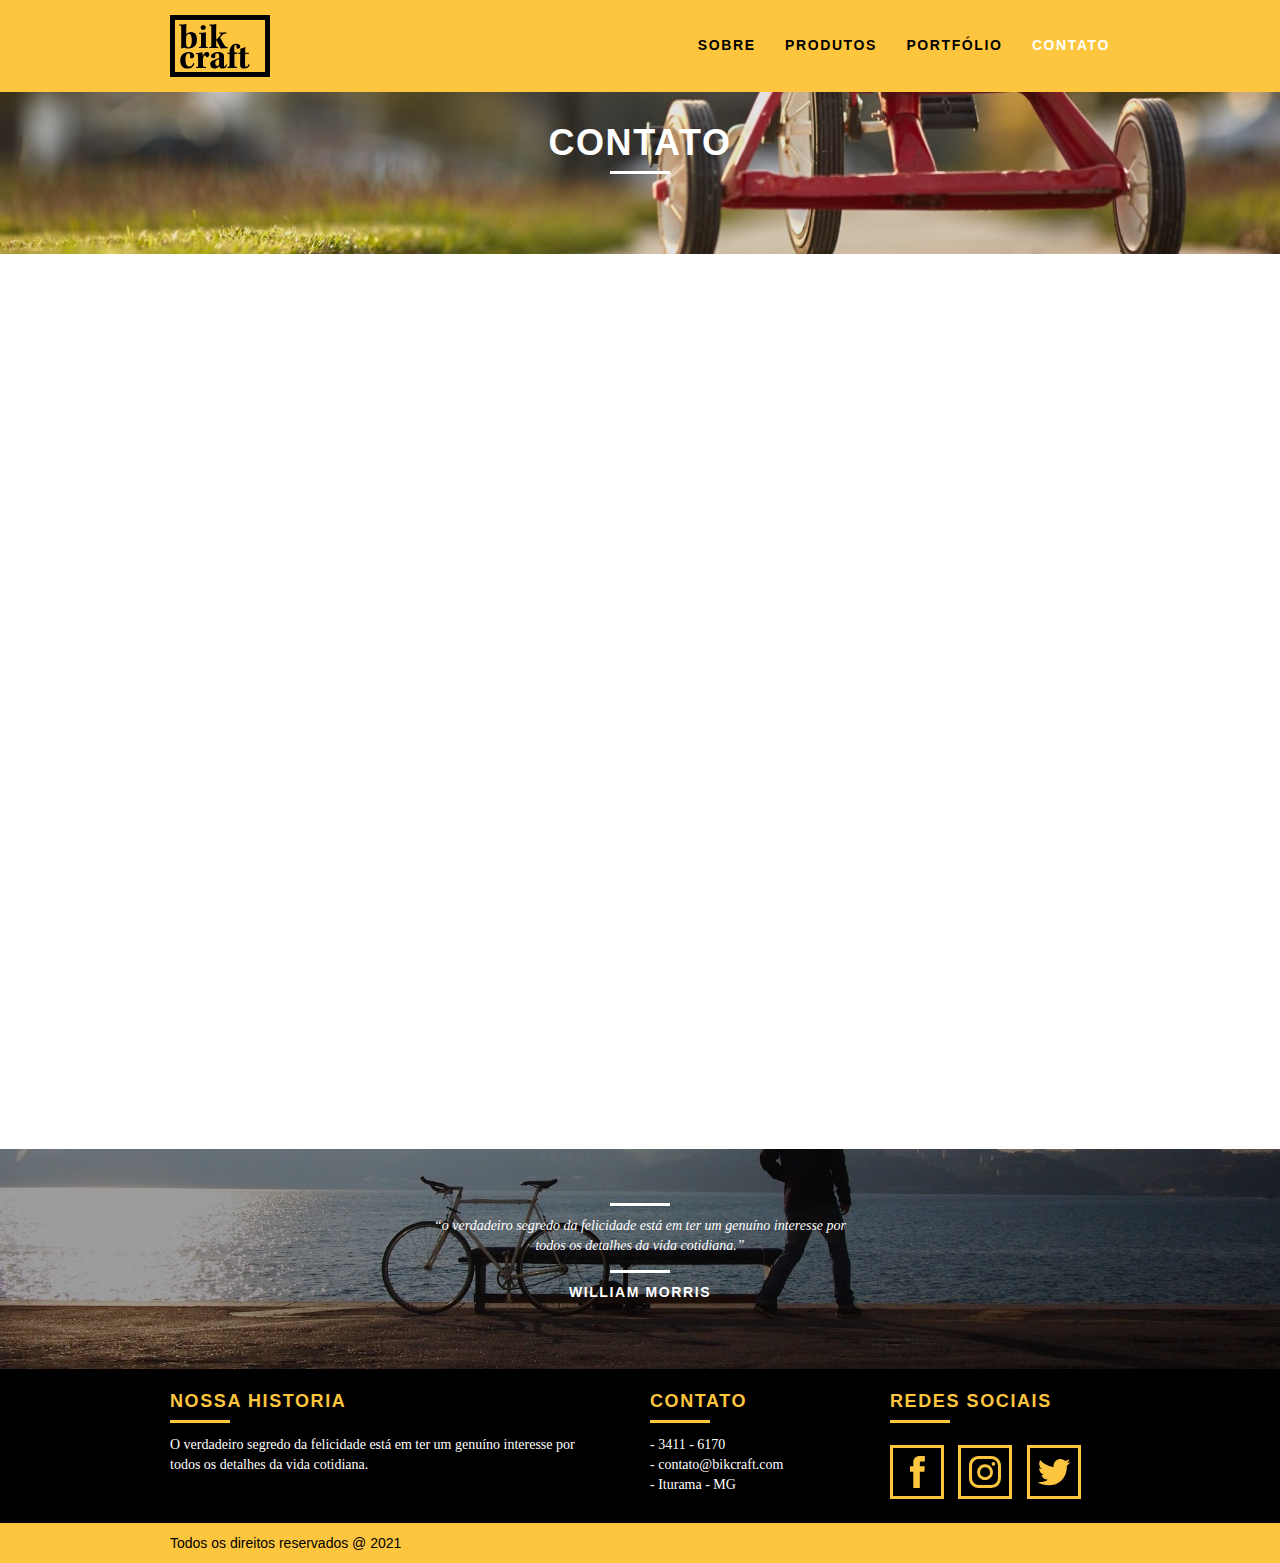
<file: pages/contact.html>
<!DOCTYPE html>
<html lang="pt-br">
  <head>
    <!-- META TAGS -->
    <meta charset="UTF-8" />
    <meta http-equiv="X-UA-Compatible" content="IE=edge" />
    <meta name="viewport" content="width=device-width, initial-scale=1.0" />
    <meta
      name="description"
      content="Bikcraft  Compre a sua bicicleta personalizada na Bikcraft. Possuímos modelos Passeio, Retrô e Esporte."
    />
    <meta property="og:type" content="website" />
    <meta property="og:title" content="Bikcraft  - Bicicletas Personalizadas" />
    <meta
      property="og:description"
      content="Bikcraft  Compre a sua bicicleta personalizada na Bikcraft. Possuímos modelos Passeio, Retrô e Esporte."
    />
    <meta property="og:url" content="https://bikcraft.com" />
    <meta
      property="og:image"
      content="https://bikcraft.com/wp-content/themes/bikcraft/img/og-image.png"
    />

    <!-- SHORT ICON -->
    <link rel="shortcut icon" href="/assets/img/favicon.ico" />

    <!-- TITLE -->
    <title>Bikcraft  – Contato - 21 9999-9999</title>

    <!-- CSS STYLES -->
    <link rel="stylesheet" href="/assets/css/normalize.css" />
    <link rel="stylesheet" href="/assets/css/reset.css" />
    <link rel="stylesheet" href="/assets/css/grid.css" />
    <link rel="stylesheet" href="/assets/css/main.css" />
    <link rel="stylesheet" href="/assets/css/responsive.css">
    <link rel="stylesheet" href="/assets/css/contact.css" />

    <!-- SCRIPT -->
    <script>
      document.documentElement.className += ' js';
    </script>
  </head>
  <body>
    <!-- HEADER -->
    <header class="l-header">
      <div class="container">
        <a href="/index.html" class="nav__logo grid-4">
          <img src="/assets/img/bikcraft.svg" alt="Logo Bikcraft" />
        </a>

        <nav class="nav__menu grid-12">
          <ul class="nav__list">
            <li class="nav__item"><a href="/pages/about.html" class="nav__link">Sobre</a></li>
            <li class="nav__item"><a href="/pages/products.html" class="nav__link">Produtos</a></li>
            <li class="nav__item">
              <a href="/pages/portfolio.html" class="nav__link">Portfólio</a>
            </li>
            <li class="nav__item"><a href="/pages/contact.html" class="nav__link active-link">Contato</a></li>
          </ul>
        </nav>
      </div>
    </header>

    <!-- INTRO -->
    <section class="internal__intro intro-contact">
      <div class="container">
        <h1 class="title__internal fadeInDown" data-anime="400">contato</h1>
        <p class="fadeInDown" data-anime="800">tire suas dúvidas com a gente</p>
      </div>
    </section>

    <!-- CONTACT -->
    <section class="contact container fadeInDown" data-anime="1200">
      <form class="form__contact grid-8">
        <div class="input-group">
          <label for="nome">Nome</label>
          <input type="text" id="nome" class="input">
        </div>
        <div class="input-group">
          <label for="email">E-mail</label>
          <input type="text" id="email" class="input">
        </div>
        <div class="input-group">
          <label for="telefone">Telefone</label>
          <input type="text" id="telefone" class="input">
        </div>
        <div class="input-group">
          <label for="mensagem">Mensagem</label>
          <textarea id="mensagem" class="input"></textarea>
        </div>
        <button class="button button__dark" type="submit">Enviar</button>
      </form>

      <div class="contact__data grid-8">
        <h3 class="contact__subtitle">Dados</h3>
        <span>+55 21 9999-9999</span>
        <span>contato@bikcraft.com</span>

        <span>Rua Ali Perto - Botafogo</span>
        <span>Rio de Janeiro - RJ - Brasil</span>

        <h3 class="contact__subtitle">Redes Sociais</h3>

        <ul class="footer__social-list">
          <li class="footer__social-item">
            <a
              href="https://www.facebook.com/"
              target="_blank"
              class="footer__social-link"
            >
              <img
                src="/assets/img/redes-sociais/facebook.svg"
                alt="Facebook"
            /></a>
          </li>

          <li class="footer__social-item">
            <a
              href="https://www.instagram.com/"
              target="_blank"
              class="footer__social-link"
            >
              <img
                src="/assets/img/redes-sociais/instagram.svg"
                alt="Instagram"
            /></a>
          </li>

          <li class="footer__social-item">
            <a
              href="https://www.twitter.com/"
              target="_blank"
              class="footer__social-link"
            >
              <img src="/assets/img/redes-sociais/twitter.svg" alt="Twitter"
            /></a>
          </li>
        </ul>
      </div>

      <div class="contact__map grid-16">
        <img src="/assets/img/endereco-bikcraft.jpg" alt="Endereço Bikcraft">
      </div>
    </section>

    <!-- BREAK -->
    <div class="break">
      <blockquote class="quote__break">
        <p>
          “o verdadeiro segredo da felicidade está em ter um genuíno interesse
          por todos os detalhes da vida cotidiana.”
        </p>
        <cite>WILLIAM MORRIS</cite>
      </blockquote>
    </div>

    <!-- FOOTER -->
    <footer>
      <div class="footer">
        <div class="container">
          <div class="footer__history grid-8">
            <h2>Nossa Historia</h2>
            <p>
              O verdadeiro segredo da felicidade está em ter um genuíno
              interesse por todos os detalhes da vida cotidiana.
            </p>
          </div>

          <div class="footer__contact grid-4">
            <h2>Contato</h2>
            <ul class="footer__contact-list">
              <li class="footer__contact-item">- 3411 - 6170</li>
              <li class="footer__contact-item">- contato@bikcraft.com</li>
              <li class="footer__contact-item">- Iturama - MG</li>
            </ul>
          </div>

          <div class="footer__social grid-4">
            <h2>Redes Sociais</h2>
            <ul class="footer__social-list">
              <li class="footer__social-item">
                <a
                  href=https://www.facebook.com/"
                  target="_blank"
                  class="footer__social-link footer__social-link-dark"
                >
                  <img
                    src="/assets/img/redes-sociais/facebook.svg"
                    alt="Facebook"
                /></a>
              </li>

              <li class="footer__social-item">
                <a
                  href="https://www.instagram.com/"
                  target="_blank"
                  class="footer__social-link footer__social-link-dark"
                >
                  <img
                    src="/assets/img/redes-sociais/instagram.svg"
                    alt="Instagram"
                /></a>
              </li>

              <li class="footer__social-item">
                <a
                  href="https://www.twitter.com/"
                  target="_blank"
                  class="footer__social-link footer__social-link-dark"
                >
                  <img src="/assets/img/redes-sociais/twitter.svg" alt="Twitter"
                /></a>
              </li>
            </ul>
          </div>
        </div>
      </div>

      <div class="copy">
        <div class="container">
          <p class="grid-16">Todos os direitos reservados @ 2021</p>
        </div>
      </div>
    </footer>

    <script src="/assets/js/simple-anime.js"></script>
    <script src="/assets/js/app.js"></script>
  </body>
</html>
</file>
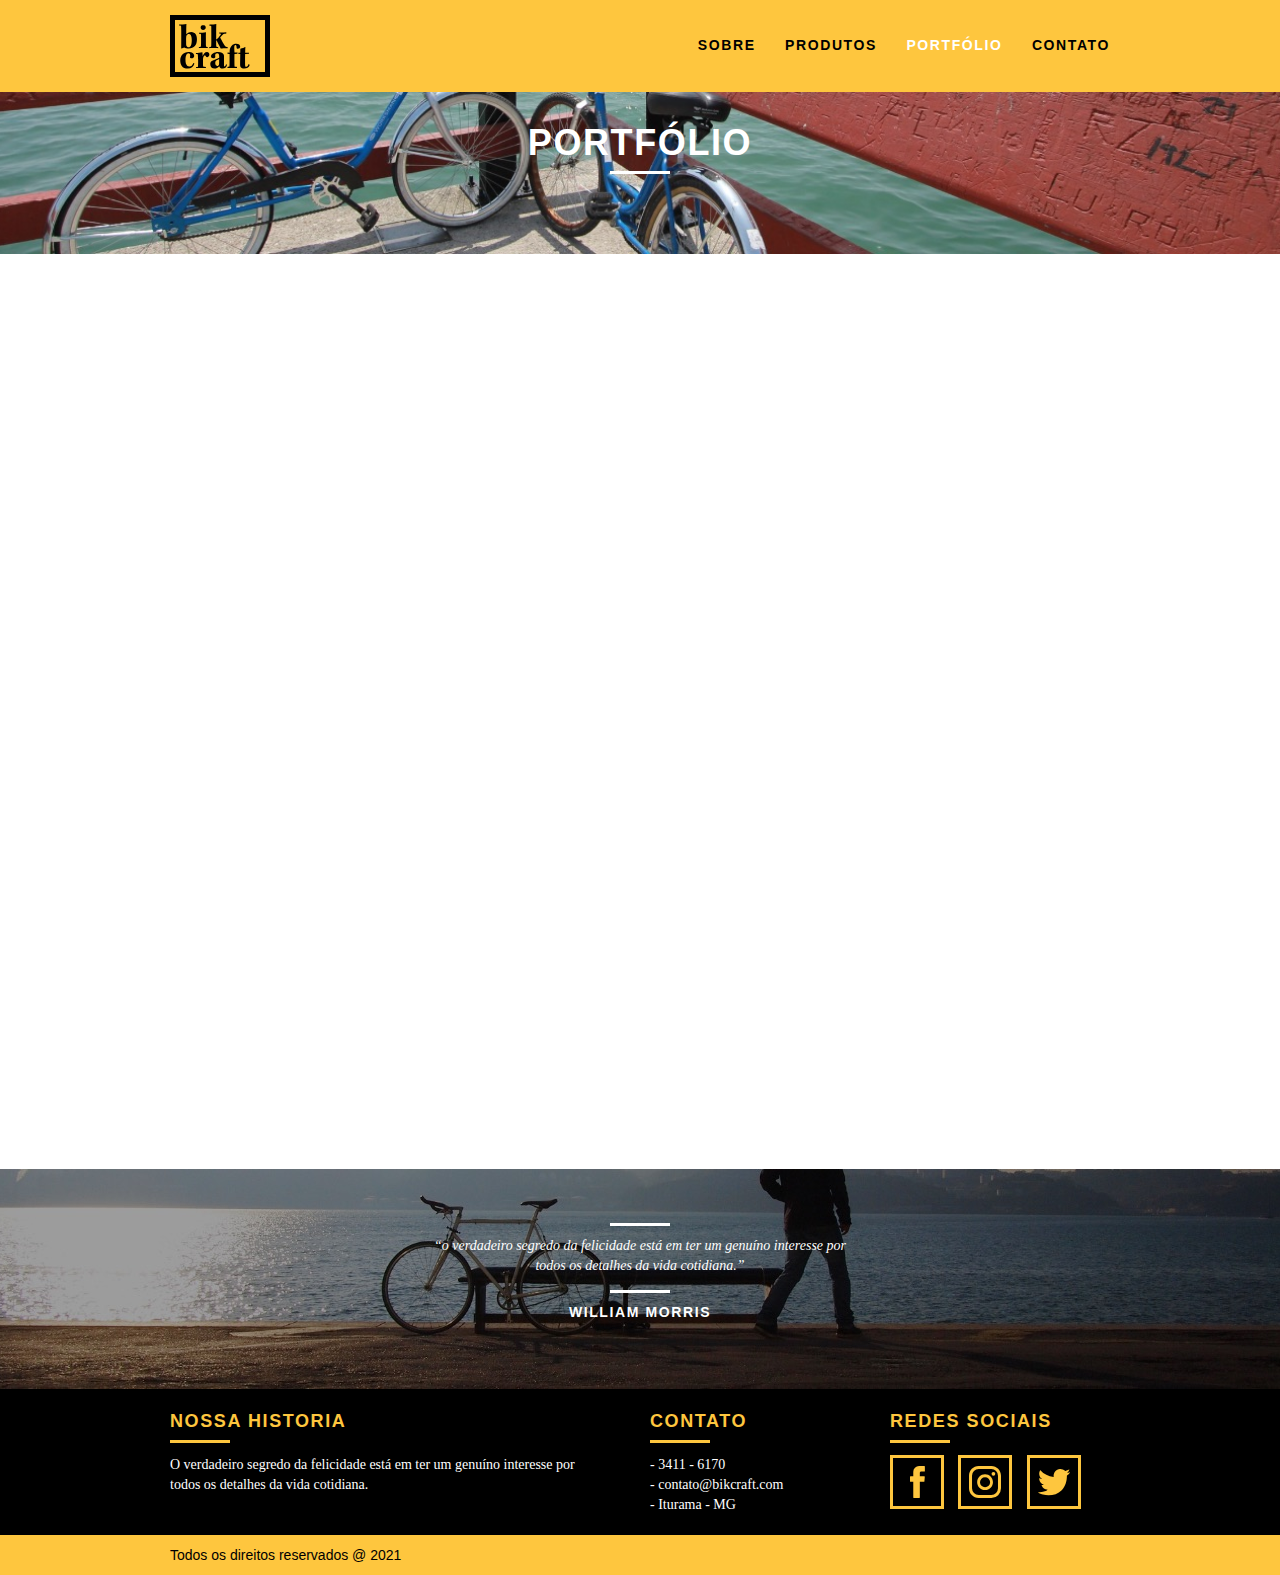
<file: pages/portfolio.html>
<!DOCTYPE html>
<html lang="pt-br">
  <head>
    <!-- META TAGS -->
    <meta charset="UTF-8" />
    <meta http-equiv="X-UA-Compatible" content="IE=edge" />
    <meta name="viewport" content="width=device-width, initial-scale=1.0" />
    <meta
      name="description"
      content="Bikcraft  Compre a sua bicicleta personalizada na Bikcraft. Possuímos modelos Passeio, Retrô e Esporte."
    />
    <meta property="og:type" content="website" />
    <meta property="og:title" content="Bikcraft  - Bicicletas Personalizadas" />
    <meta
      property="og:description"
      content="Bikcraft  Compre a sua bicicleta personalizada na Bikcraft. Possuímos modelos Passeio, Retrô e Esporte."
    />
    <meta property="og:url" content="https://bikcraft.com" />
    <meta
      property="og:image"
      content="https://bikcraft.com/wp-content/themes/bikcraft/img/og-image.png"
    />

    <!-- SHORT ICON -->
    <link rel="shortcut icon" href="/assets/img/favicon.ico" />

    <!-- TITLE -->
    <title>Bikcraft  – Portfólio - Conheça o portfólio de clientes</title>

    <!-- CSS STYLES -->
    <link rel="stylesheet" href="/assets/css/normalize.css" />
    <link rel="stylesheet" href="/assets/css/reset.css" />
    <link rel="stylesheet" href="/assets/css/grid.css" />
    <link rel="stylesheet" href="/assets/css/main.css" />
    <link rel="stylesheet" href="/assets/css/responsive.css">
    <link rel="stylesheet" href="/assets/css/portfolio.css" />

    <!-- SCRIPT -->
    <script>
      document.documentElement.className += ' js';
    </script>
  </head>
  <body>
    <!-- HEADER -->
    <header class="l-header">
      <div class="container">
        <a href="/index.html" class="nav__logo grid-4">
          <img src="/assets/img/bikcraft.svg" alt="Logo Bikcraft" />
        </a>

        <nav class="nav__menu grid-12">
          <ul class="nav__list">
            <li class="nav__item"><a href="/pages/about.html" class="nav__link">Sobre</a></li>
            <li class="nav__item"><a href="/pages/products.html" class="nav__link">Produtos</a></li>
            <li class="nav__item">
              <a href="" class="nav__link active-link">Portfólio</a>
            </li>
            <li class="nav__item"><a href="/pages/contact.html" class="nav__link">Contato</a></li>
          </ul>
        </nav>
      </div>
    </header>

    <!-- INTRO -->
    <section class="internal__intro intro-portfolio">
      <div class="container">
        <h1 class="title__internal fadeInDown" data-anime="400">portfólio</h1>
        <p class="fadeInDown" data-anime="800">conheça os projetos que amamos mostrar</p>
      </div>
    </section>

    <!-- PORTFOLIO QUOTE -->
    <section class="container fadeInDown" data-slide="slide-quote" data-anime="1200">
      <blockquote class="quote__portfolio">
        <p>“Aqueles que ainda não possuem uma Bikcraft, não sabem o que estão perdendo. A precisão é absurda e a velocidade transcendental. Nunca vida nada igual.”</p>
        <cite>Bernardo</cite>
      </blockquote>   

      <blockquote class="quote__portfolio">
        <p>“Nada melhor do que dar um rolê com a minha Bikcraft na orla. Essa é a minha companheira mais fiel, nunca me traiu e está sempre a minha disposição.”</p>
        <cite>Rickson Lucas</cite>
      </blockquote>   

      <blockquote class="quote__portfolio">
        <p>“Pedalar sempre foi a minha paixão, o que o pessoal da Bikcraft fez foi intensificar o meu amor por esta atividade. Recomendo à todos que amo.”</p>
        <cite>Barbara Moss</cite>
      </blockquote>   
    </section>
    
    <!-- PORTFOLIO -->
    <section class="portfolio fadeInDown" data-anime="1600">
      <div class="container" data-slide="portfolio">
        <ul class="portfolio__list">
          <li class="portfolio__item grid-8">
            <img
              src="/assets/img/portfolio/passeio.jpg"
              alt="Portfólio Bikcraft"
            />
          </li>

          <li class="portfolio__item grid-8">
            <img
              src="/assets/img/portfolio/retro.jpg"
              alt="Portfólio Bikcraft"
            />
          </li>

          <li class="portfolio__item grid-16">
            <img
              src="/assets/img/portfolio/esporte.jpg"
              alt="Portfólio Bikcraft"
            />
          </li>
        </ul>

        <ul class="portfolio__list">
          <li class="portfolio__item grid-8">
            <img
              src="/assets/img/portfolio/retro.jpg"
              alt="Portfólio Bikcraft"
            />
          </li>

          <li class="portfolio__item grid-8">
            <img
              src="/assets/img/portfolio/passeio.jpg"
              alt="Portfólio Bikcraft"
            />
          </li>

          <li class="portfolio__item grid-16">
            <img
              src="/assets/img/portfolio/esporte.jpg"
              alt="Portfólio Bikcraft"
            />
          </li>
        </ul>
      </div>
    </section>

    <!-- BREAK -->
    <div class="break">
      <blockquote class="quote__break">
        <p>
          “o verdadeiro segredo da felicidade está em ter um genuíno interesse
          por todos os detalhes da vida cotidiana.”
        </p>
        <cite>WILLIAM MORRIS</cite>
      </blockquote>
    </div>

    <!-- FOOTER -->
    <footer>
      <div class="footer">
        <div class="container">
          <div class="footer__history grid-8">
            <h2>Nossa Historia</h2>
            <p>
              O verdadeiro segredo da felicidade está em ter um genuíno
              interesse por todos os detalhes da vida cotidiana.
            </p>
          </div>

          <div class="footer__contact grid-4">
            <h2>Contato</h2>
            <ul class="footer__contact-list">
              <li class="footer__contact-item">- 3411 - 6170</li>
              <li class="footer__contact-item">- contato@bikcraft.com</li>
              <li class="footer__contact-item">- Iturama - MG</li>
            </ul>
          </div>

          <div class="footer__social grid-4">
            <h2>Redes Sociais</h2>
            <ul class="footer__social-list">
              <li class="footer__social-item">
                <a
                  href=https://www.facebook.com/"
                  target="_blank"
                  class="footer__social-link"
                >
                  <img
                    src="/assets/img/redes-sociais/facebook.svg"
                    alt="Facebook"
                /></a>
              </li>

              <li class="footer__social-item">
                <a
                  href="https://www.instagram.com/"
                  target="_blank"
                  class="footer__social-link"
                >
                  <img
                    src="/assets/img/redes-sociais/instagram.svg"
                    alt="Instagram"
                /></a>
              </li>

              <li class="footer__social-item">
                <a
                  href="https://www.twitter.com/"
                  target="_blank"
                  class="footer__social-link"
                >
                  <img src="/assets/img/redes-sociais/twitter.svg" alt="Twitter"
                /></a>
              </li>
            </ul>
          </div>
        </div>
      </div>

      <div class="copy">
        <div class="container">
          <p class="grid-16">Todos os direitos reservados @ 2021</p>
        </div>
      </div>
    </footer>

    <script src="/assets/js/simple-slide.js"></script>
    <script src="/assets/js/simple-anime.js"></script>
    <script src="/assets/js/app.js"></script>
  </body>
</html>
</file>
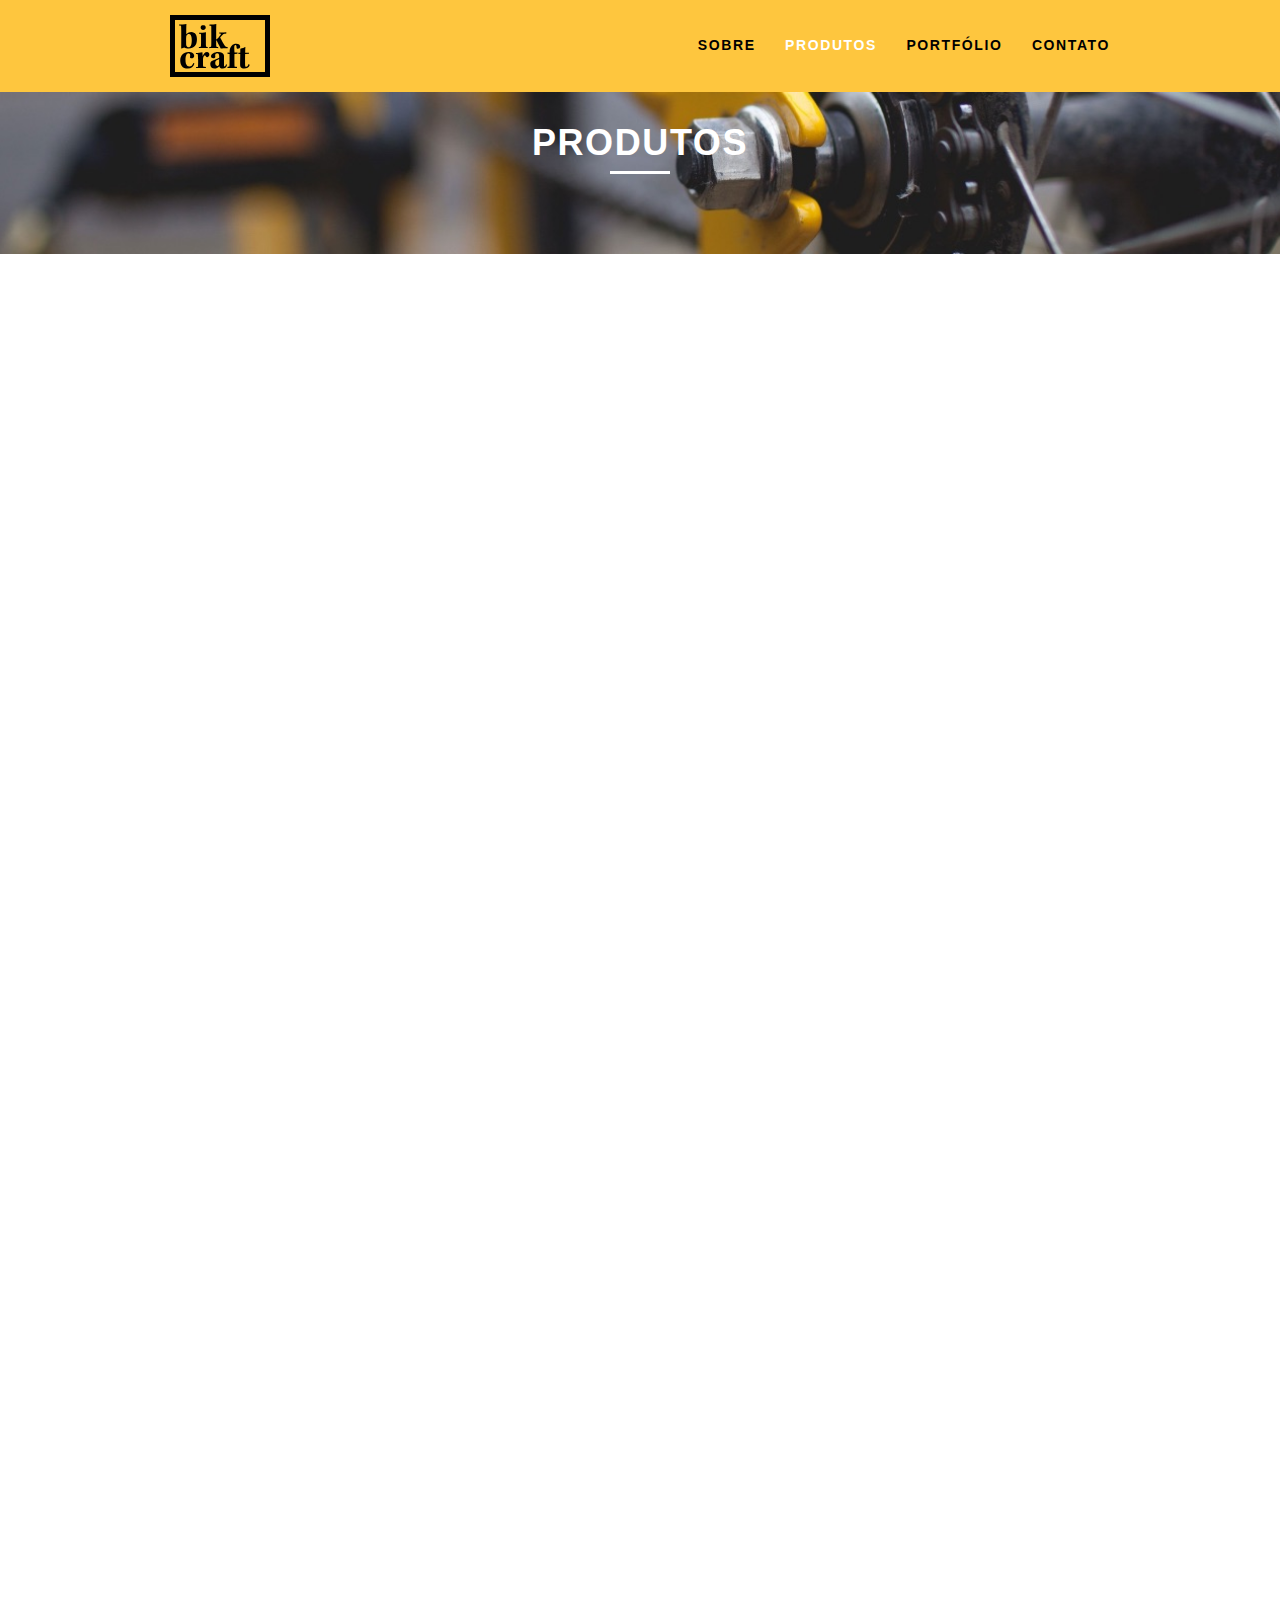
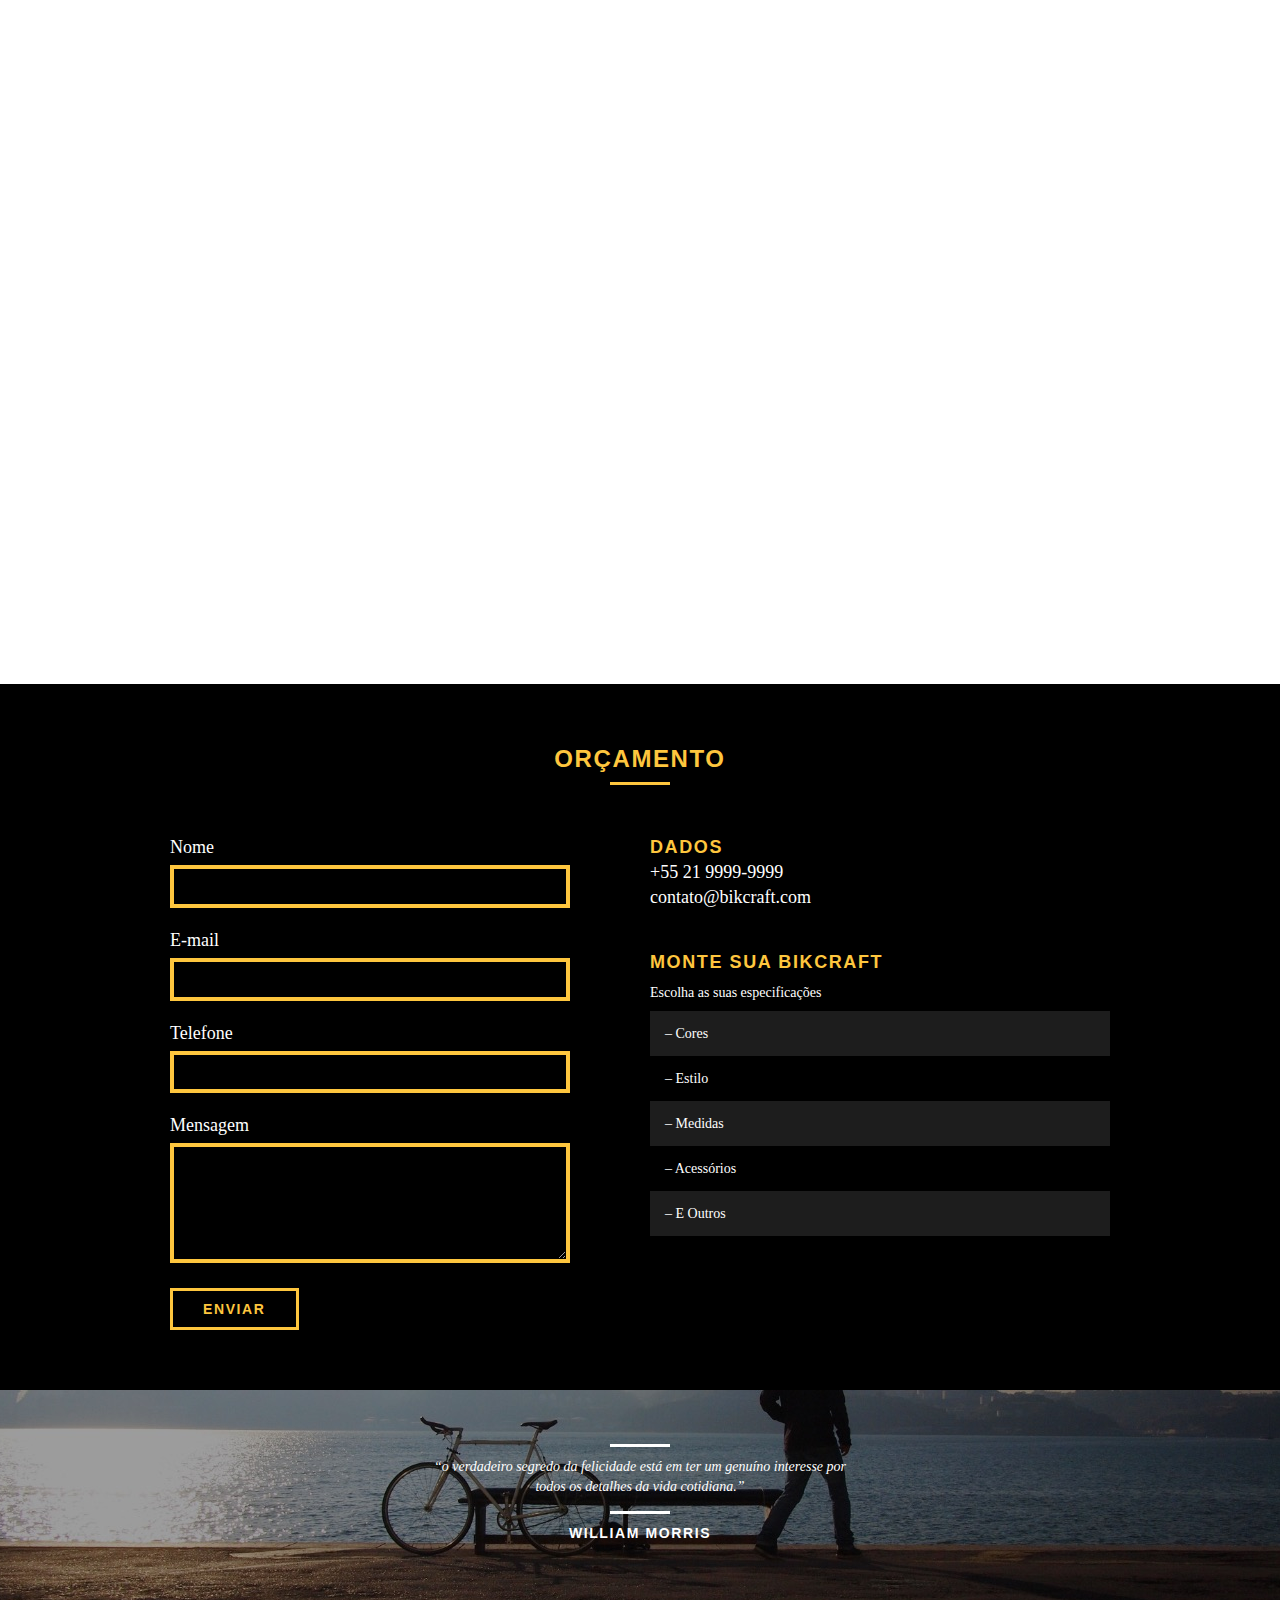
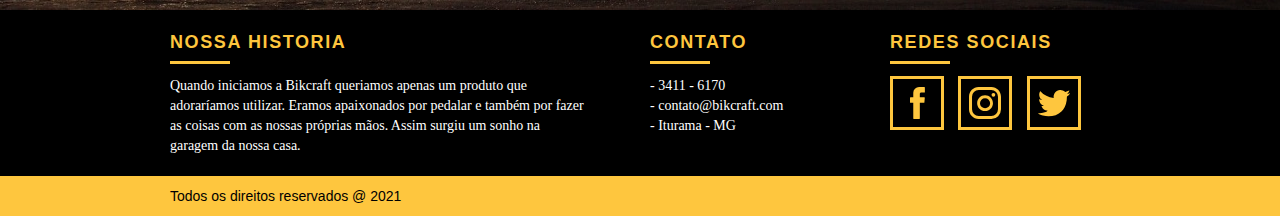
<file: pages/products.html>
<!DOCTYPE html>
<html lang="pt-br">
  <head>
    <!-- META TAGS -->
    <meta charset="UTF-8" />
    <meta http-equiv="X-UA-Compatible" content="IE=edge" />
    <meta name="viewport" content="width=device-width, initial-scale=1.0" />
    <meta
      name="description"
      content="Bikcraft  Compre a sua bicicleta personalizada na Bikcraft. Possuímos modelos Passeio, Retrô e Esporte."
    />
    <meta property="og:type" content="website" />
    <meta property="og:title" content="Bikcraft  - Bicicletas Personalizadas" />
    <meta
      property="og:description"
      content="Bikcraft  Compre a sua bicicleta personalizada na Bikcraft. Possuímos modelos Passeio, Retrô e Esporte."
    />
    <meta property="og:url" content="https://bikcraft.com" />
    <meta
      property="og:image"
      content="https://bikcraft.com/wp-content/themes/bikcraft/img/og-image.png"
    />

    <!-- SHORT ICON -->
    <link rel="shortcut icon" href="/assets/img/favicon.ico" />

    <!-- TITLE -->
    <title>Bikcraft  – Produtos - Conheça as linhas Passeio, Retrô e Esporte</title>

    <!-- CSS STYLES -->
    <link rel="stylesheet" href="/assets/css/normalize.css" />
    <link rel="stylesheet" href="/assets/css/reset.css" />
    <link rel="stylesheet" href="/assets/css/grid.css" />
    <link rel="stylesheet" href="/assets/css/main.css" />
    <link rel="stylesheet" href="/assets/css/responsive.css">
    <link rel="stylesheet" href="/assets/css/products.css" />

    <!-- SCRIPT -->
    <script>
      document.documentElement.className += ' js';
    </script>
  </head>
  <body>
    <!-- HEADER -->
    <header class="l-header">
      <div class="container">
        <a href="/index.html" class="nav__logo grid-4">
          <img src="/assets/img/bikcraft.svg" alt="Logo Bikcraft" />
        </a>

        <nav class="nav__menu grid-12">
          <ul class="nav__list">
            <li class="nav__item"><a href="/pages/about.html" class="nav__link">Sobre</a></li>
            <li class="nav__item"><a href="/pages/products.html" class="nav__link active-link">Produtos</a></li>
            <li class="nav__item">
              <a href="/pages/portfolio.html" class="nav__link">Portfólio</a>
            </li>
            <li class="nav__item"><a href="/pages/contact.html" class="nav__link">Contato</a></li>
          </ul>
        </nav>
      </div>
    </header>

    <!-- INTRO -->
    <section class="internal__intro intro-product">
      <div class="container">
        <h1 class="title__internal fadeInDown" data-anime="400">produtos</h1>
        <p class="fadeInDown" data-anime="800">conheça todos os nossos produtos</p>
      </div>
    </section>

    <!-- PRODUCTS -->
    <section class="products fadeInDown" data-anime="1200">
      <div class="products__container container">
        <div class="products__img-big grid-11">
          <img src="/assets/img/produtos/bikcraft-passeio-1.jpg" alt="Bikcraft Passeio">
          <h2 class="product__name">Passeio</h2>
        </div>
        <div class="grid-5 products__icon"><img src="/assets/img/produtos/passeio.svg" alt="Bikcraft Icone Passeio"></div>
        <div class="grid-8 products__img-small"><img src="/assets/img/produtos/bikcraft-passeio-2.jpg" alt=""></div>
        <div class="grid-8 products__info">
          <p>Muito melhor do que passear pela orla a vidros fechados. A Bikcraft Passeio é uma bicicleta que une conforto e praticidade para o seu dia a dia. Você nunca mais vai querer saber de outra.</p>
          <ul class="products__info-list">
            <li class="products__info-item">CONFORTO</li>
            <li class="products__info-item">PRATICIDADE</li>
            <li class="products__info-item">DESIGN</li>
            <li class="products__info-item">VERSATILIDADE</li>
          </ul>
        </div>
      </div>
  
      <div class="products__container container">
        <div class="products__img-big grid-11">
          <img src="/assets/img/produtos/bikcraft-esporte-1.jpg" alt="Bikcraft Esporte">
          <h2 class="product__name">Esporte</h2>
        </div>
        <div class="grid-5 products__icon"><img src="/assets/img/produtos/esporte.svg" alt="Bikcraft Icone Esporte"></div>
        <div class="grid-8 products__img-small"><img src="/assets/img/produtos/bikcraft-esporte-2.jpg" alt="Bikcraft Esporte"></div>
        <div class="grid-8 products__info">
          <p>Mais rápida do que Forrest Gump, ninguém vai pegar você. A Bikcraft Esporte é uma bicicleta desenhada para a máxima performance. O seu desempenho supera qualquer uma da categoria.</p>
          <ul class="products__info-list">
            <li class="products__info-item">PRECISÃO</li>
            <li class="products__info-item">VELOCIDADE</li>
            <li class="products__info-item">DESIGN</li>
            <li class="products__info-item">VERSATILIDADE</li>
          </ul>
        </div>
      </div>
  
      <div class="products__container container">
        <div class="products__img-big grid-11">
          <img src="/assets/img/produtos/bikcraft-retro-1.jpg" alt="Bikcraft Retrô">
          <h2 class="product__name">Retrô</h2>
        </div>
        <div class="grid-5 products__icon"><img src="/assets/img/produtos/esporte.svg" alt="Bikcraft Icone Retrô"></div>
        <div class="grid-8 products__img-small"><img src="/assets/img/produtos/bikcraft-retro-2.jpg" alt="Bikcraft Retrô"></div>
        <div class="grid-8 products__info">
          <p>O passado volta para lembrarmos o que devemos fazer no futuro. A Bikcraft Retrô é uma bicicleta estiloza, feita para você que gosta do clássico, mas que não abre mão do conforto.</p>
          <ul class="products__info-list">
            <li class="products__info-item">CONFORTO</li>
            <li class="products__info-item">VELOCIDADE</li>
            <li class="products__info-item">DESIGN</li>
            <li class="products__info-item">VERSATILIDADE</li>
          </ul>
        </div>
      </div>
    </section>

    <!-- BUDGET -->
    <section class="budget">
      <div class="container">
        <h2 class="subtitle subtitle__dark">orçamento</h2>
          <form class="form__budget grid-8">
            <div class="input-group">
              <label for="nome">Nome</label>
              <input type="text" id="nome" class="input">
            </div>
            <div class="input-group">
              <label for="email">E-mail</label>
              <input type="text" id="email" class="input">
            </div>
            <div class="input-group">
              <label for="telefone">Telefone</label>
              <input type="text" id="telefone" class="input">
            </div>
            <div class="input-group">
              <label for="mensagem">Mensagem</label>
              <textarea id="mensagem" class="input"></textarea>
            </div>
            <button class="button" type="submit">Enviar</button>
          </form>

          <div class="budget__data grid-8">
            <h3 class="budget__subtitle">Dados</h3>
            <span>+55 21 9999-9999</span>
            <span>contato@bikcraft.com</span>

            <h3 class="budget__subtitle">Monte sua Bikcraft</h3>
            <p>Escolha as suas especificações</p>

            <ul class="budget__espec-list">
              <li class="budget__espec-item">– Cores</li>
              <li class="budget__espec-item">– Estilo</li>
              <li class="budget__espec-item">– Medidas</li>
              <li class="budget__espec-item">– Acessórios</li>
              <li class="budget__espec-item">– E Outros</li>
            </ul>
          </div>
      </div>
    </section>

    <!-- BREAK -->
    <div class="break">
      <blockquote class="quote__break">
        <p>
          “o verdadeiro segredo da felicidade está em ter um genuíno interesse
          por todos os detalhes da vida cotidiana.”
        </p>
        <cite>WILLIAM MORRIS</cite>
      </blockquote>
    </div>

    <!-- FOOTER -->
    <footer>
      <div class="footer">
        <div class="container">
          <div class="footer__history grid-8">
            <h2>Nossa Historia</h2>
            <p>
              Quando iniciamos a Bikcraft queriamos apenas um produto que adoraríamos utilizar. Eramos apaixonados por pedalar e também por fazer as coisas com as nossas próprias mãos. Assim surgiu um sonho na garagem da nossa casa.
            </p>
          </div>

          <div class="footer__contact grid-4">
            <h2>Contato</h2>
            <ul class="footer__contact-list">
              <li class="footer__contact-item">- 3411 - 6170</li>
              <li class="footer__contact-item">- contato@bikcraft.com</li>
              <li class="footer__contact-item">- Iturama - MG</li>
            </ul>
          </div>

          <div class="footer__social grid-4">
            <h2>Redes Sociais</h2>
            <ul class="footer__social-list">
              <li class="footer__social-item">
                <a
                  href=https://www.facebook.com/"
                  target="_blank"
                  class="footer__social-link"
                >
                  <img
                    src="/assets/img/redes-sociais/facebook.svg"
                    alt="Facebook"
                /></a>
              </li>

              <li class="footer__social-item">
                <a
                  href="https://www.instagram.com/"
                  target="_blank"
                  class="footer__social-link"
                >
                  <img
                    src="/assets/img/redes-sociais/instagram.svg"
                    alt="Instagram"
                /></a>
              </li>

              <li class="footer__social-item">
                <a
                  href="https://www.twitter.com/"
                  target="_blank"
                  class="footer__social-link"
                >
                  <img src="/assets/img/redes-sociais/twitter.svg" alt="Twitter"
                /></a>
              </li>
            </ul>
          </div>
        </div>
      </div>

      <div class="copy">
        <div class="container">
          <p class="grid-16">Todos os direitos reservados @ 2021</p>
        </div>
      </div>
    </footer>

    <script src="/assets/js/simple-anime.js"></script>
    <script src="/assets/js/app.js"></script>
  </body>
</html>
</file>
<file: assets/css/grid.css>
*,
*:before,
*:after {
	-webkit-box-sizing: border-box;
	-moz-box-sizing: border-box;
	box-sizing: border-box;
}

.container {
	width: 960px;
	margin: 0 auto;
	padding: 0px;
	position: relative;
}

.container:after,
.container:before {
	content: " ";
	display: table;
}

.container:after {
	clear: both;
}

.grid-1,
.grid-2,
.grid-3,
.grid-4,
.grid-5,
.grid-6,
.grid-7,
.grid-8,
.grid-9,
.grid-10,
.grid-11,
.grid-12,
.grid-13,
.grid-14,
.grid-15,
.grid-16,
.grid-1-3 {
	float: left;
	margin-left: 10px;
	margin-right: 10px;
}

.grid-1 {
	width: 40px;
}

.grid-2 {
	width: 100px;
}

.grid-3 {
	width: 160px;
}

.grid-4 {
	width: 220px;
}

.grid-5 {
	width: 280px;
}

.grid-6 {
	width: 340px;
}

.grid-7 {
	width: 400px;
}

.grid-8 {
	width: 460px;
}

.grid-9 {
	width: 520px;
}

.grid-10 {
	width: 580px;
}

.grid-11 {
	width: 640px;
}

.grid-12 {
	width: 700px;
}

.grid-13 {
	width: 760px;
}

.grid-14 {
	width: 820px;
}

.grid-15 {
	width: 880px;
}

.grid-16 {
	width: 940px;
}

.grid-1-3 {
	width: 300px;
}

/* ========== RESPONSIVE ========== */
@media only screen and (min-width: 768px) and (max-width: 979px) {
	.container {
		max-width: 768px;
	}

	.grid-1 {
		width: 28px;
	}
	
	.grid-2 {
		width: 76px;
	}
	
	.grid-3 {
		width: 124px;
	}
	
	.grid-4 {
		width: 172px;
	}
	
	.grid-5 {
		width: 220px;
	}
	
	.grid-6 {
		width: 268px;
	}
	
	.grid-7 {
		width: 316px;
	}
	
	.grid-8 {
		width: 364px;
	}
	
	.grid-9 {
		width: 412px;
	}
	
	.grid-10 {
		width: 460px;
	}
	
	.grid-11 {
		width: 508px;
	}
	
	.grid-12 {
		width: 556px;
	}
	
	.grid-13 {
		width: 604px;
	}
	
	.grid-14 {
		width: 652px;
	}
	
	.grid-15 {
		width: 700px;
	}
	
	.grid-16 {
		width: 748px;
	}
	
	.grid-1-3 {
		width: 236px;
	}
}

@media only screen and (max-width: 787px) {
	.container {
		max-width: 300px;
	}

	.grid-1,
	.grid-2,
	.grid-3,
	.grid-4,
	.grid-5,
	.grid-6,
	.grid-7,
	.grid-8,
	.grid-9,
	.grid-10,
	.grid-11,
	.grid-12,
	.grid-13,
	.grid-14,
	.grid-15,
	.grid-16,
	.grid-1-3 {
	margin: 0 0 20px 0;
	width: 300px;
	float: none;
}
}
</file>
<file: assets/css/responsive.css>
/* ========== TABLET STYLE ========== */
@media only screen and (min-width: 768px) and (max-width: 975px) {
    /* QUALITY */
    .quality::after {
        right: 66px !important;
    }

    .quality__item {
        padding: 0 10px !important;
    }

    /* FOOTER */
    .footer__social-link {
        padding: 6px!important;
    }

    .footer__social-link img {
        width: 26px !important;
        height: 26px !important;
    }

    /* PRODUCT PAGE */
    .product__name {
        top: -150px !important;
        margin-bottom: -56px !important;
    }

    .products__icon {
        padding: 41px 0 !important;
    }

    .products__info p {
        font-size: var(--small-font-size) !important;
        line-height: var(--line-height) !important;
        padding: 20px 30px !important;
        height: 122px !important;
    }

    .products__info-item {
        width: 181px !important;
    }
}

/* ========== SMARTPHONE STYLE ========== */
@media only screen and (max-width: 787px) {
    /* HEADER */
    .l-header {
        position: relative!important;
        padding-bottom: 0 !important;
    }

    .nav__logo img {
        margin: 0 auto 10px auto;
    }

    .nav__menu {
        text-align: center !important;
    }

    .nav__item {
        margin: 5px !important;
    }

    .nav__link {
        border: 4px solid var(--black-color);
        width: 136px;
        display: block;
        float: left;
    }

    .nav__link:hover {
        border-color: var(--white-color);
    }

    .nav__link.active-link {
        border-color: var(--white-color);
    }

    /* INTRO */
    .intro {
        margin-top: 0 !important;
        padding-top: 60px !important;
        background: url('../img/bg-mobile.jpg') !important;
        background-position: center !important;
        background-repeat: no-repeat !important;
        background-size: cover !important;
    }  

    /* INTERNAL INTRO */
    .internal__intro {
        margin-top: 0px !important;
        padding-top: 30px !important;
    }

    /* TITLE */
    .title {
        font-size: var(--big-font-size) !important;
    }

    /* CALL */
    .call {
        padding-top: 10px !important;
    }

    /* QUALITY */
    .quality::after {
        display: none !important;
    }

    .quality p {
        text-align: center !important;
    }

    /* ABOUT PAGE */
    .mission__about p {
        padding-right: 0px !important;
        font-size: var(--small-font-size) !important;
        line-height: var(--line-height) !important;
    }

    .value__item {
        font-size: var(--small-font-size) !important;
    }

    .team {
        padding-top: 20px !important;
    }

    /* PRODUCTS PAGE */
    .product__name {
        top: -110px !important;
        margin-bottom: -68px !important;
    }

    .products__info p {
        font-size: var(--small-font-size) !important;
        line-height: var(--line-height) !important;
        padding: 20px 30px !important;
        height: auto !important;
    }

    .products__info-item {
        width: 149px !important;
        height: 49px !important;
        font-size: var(--small-font-size) !important;
        line-height: var(--line-height) !important;
    }

    .form__budget {
        padding-right: 0px !important;
    }

    /* CONTACT PAGE */
    .form__contact {
        padding-right: 0px !important;
        margin-bottom: 50px !important;
    }
}
</file>
<file: assets/css/main.css>
/* ========== VARIABLES ========== */
:root {
    /* ========== COLORS ========== */
    --yellow-color: #FEC63E;
    --black-color: #000;
    --white-color: #FFFF;

    /* ========== TYPOGRAPHY ========== */
    --primary-font: Arial, Helvetica, sans-serif;
    --secondary-font: Georgia, 'Times New Roman', serif;
 
    --biggest-font-size: 3rem;
    --big-font-size: 2.25rem;
    --medium-font-size: 1.5rem;
    --normal-font-size: 1.125rem;
    --small-font-size: 0.875rem;

    --line-height-biggest: 60px;
    --line-height-big: 30px;
    --line-height-medium: 25px;
    --line-height: 20px;

    --font-bold: 600;
    --font-semi-bold: 500;
    --font-normal: 400;

}

/*  ========== BASE ========== */
body {
    font-family: var(--primary-font);
    font-weight: var(--font-normal);
}

p {
    font-family: var(--secondary-font);
    font-size: var(--small-font-size);
    line-height: var(--line-height);
}

img {
    max-width: 100%;
    display: block;
}

/*  ========== BUTTON ========== */
.button {
    border: 3px solid var(--yellow-color);
    color: var(--yellow-color);
    padding: 10px 30px;
    font-size: var(--small-font-size);
    font-weight: var(--font-bold);
    letter-spacing: .1rem;
    text-transform: uppercase;
    transition: all .5s ease;
}

.button:hover {
    border-color: var(--white-color);
    color: var(--white-color);
}

.button__dark:hover {
    border-color: var(--black-color);
    color: var(--black-color);
}

/*  ========== CLASSES ========== */
.call {
    text-align: center;
    clear: both;
    padding-top: 40px;
}

.call p {
    margin-bottom: 20px;
}

.internal__intro {
    width: 100%;
    height: 162px;
    margin-top: 92px;
    padding-top: 30px;
    text-align: center;
    color: var(--white-color);
}

.nav__link.active-link {
    color: var(--white-color);
}

/*  ========== TITLE AND SUBTITLE ========== */
.title {
    color: var(--white-color);
    font-size: var(--biggest-font-size);
    font-weight: var(--font-bold);
    text-transform: uppercase;
}

.subtitle {
    font-size: var(--medium-font-size);
    font-weight: var(--font-bold);
    line-height: var(--line-height-big);
    letter-spacing: .1rem;
    text-transform: uppercase;
    text-align: center;
    margin-bottom: 50px;
}

.subtitle::after {
    content: '';
    width: 60px;
    height: 3px;
    display: block;
    background-color: var(--black-color);
    margin: 8px auto;
}

.subtitle__dark {
    color: var(--yellow-color);
}

.subtitle__dark::after {
    background-color: var(--yellow-color);
}

.title__internal {
    font-size: var(--big-font-size);
    color: var(--white-color);
    font-weight: var(--font-bold);
    letter-spacing: .1rem;
    text-transform: uppercase;
}

.title__internal::after {
    content: '';
    width: 60px;
    height: 3px;
    display: block;
    background-color: var(--white-color);
    margin: 8px auto;
}

.subtitle__internal {
    font-size: var(--medium-font-size);
    font-weight: var(--font-bold);
    line-height: var(--line-height-medium);
    letter-spacing: .1rem;
    text-transform: uppercase;
    margin-bottom: 20px;
}

.subtitle__internal::after {
    content: '';
    width: 60px;
    height: 3px;
    display: block;
    background-color: var(--black-color);
    margin: 8px 0;
}

/*  ========== HEADER ========== */
.l-header {
    position: fixed;
    top: 0;
    left: 0;
    width: 100%;
    background-color: var(--yellow-color);
    padding: 15px 0;
    z-index: 10;
}

/* NAV */
.nav__menu {
    text-align: right;
}

.nav__item {
    display: inline-block;
    margin-left: 25px;
    margin-top: 20px;
}

.nav__link {
    color: var(--black-color);
    font-weight: var(--font-bold);
    text-transform: uppercase;
    letter-spacing: .1rem;
    padding: 10px 0;
    font-size: var(--small-font-size);
    line-height: var(--line-height);
    transition: all .5s ease;
}

.nav__link:hover {
    color: var(--white-color);
}

/*  ========== INTRO ========== */
.intro {
    width: 100%;
    height: 380px;
    margin-top: 92px;
    background: url('../img/bg.jpg');
    background-position: center;
    background-repeat: no-repeat;
    background-size: cover;
    text-align: center;
    padding-top: 80px;
}

.quote__intro {
    max-width: 320px;
    margin: 0 auto 40px auto;
    color: var(--white-color);
}

.quote__intro p {
    font-style: italic;
}

.quote__intro p::after, .quote__intro p::before {
    content: '';
    width: 60px;
    height: 3px;
    display: block;
    background-color: var(--white-color);
    margin: 14px auto 10px auto;
}

.quote__intro cite {
    font-style: normal;
    font-weight: var(--font-bold);
    letter-spacing: .1rem;
    font-size: var(--small-font-size);
}

/*  ========== PRODUCT ========== */
.product {
    padding: 60px 0;
}

.product__item-home {
    background: var(--yellow-color);
    text-align: center;
}

.product__icon-home {
    background-color: var(--black-color);
    padding: 20px;
}

.product__icon-home img {
    margin: 0 auto;
}

.product__item-home h3 {
    font-size: var(--normal-font-size);
    font-weight: var(--font-bold);
    text-transform: uppercase;
    letter-spacing: .1rem;
    line-height: var(--line-height-medium);
    margin-top: 20px;
}

.product__item-home h3::after {
    content: '';
    width: 60px;
    height: 3px;
    display: block;
    background-color: var(--black-color);
    margin: 3px auto;
}

.product__item-home p {
    padding: 10px 20px 20px 20px;
}

/*  ========== PORTFOLIO ========== */
.portfolio {
    padding: 40px 0;
    background-color: var(--black-color);
}

.portfolio .call p {
    color: var(--white-color);
}

.portfolio__list li:last-child {
    margin-top: 20px;
}

/*  ========== QUALITY ========== */
.quality {
    padding: 40px 0;
}

.quality img {
    margin: 0 auto;
}

.quality__item {
    text-align: center;
    padding: 0 20px;

}

.quality__item h3 {
    font-size: var(--normal-font-size);
    font-weight: var(--font-bold);
    letter-spacing: .1rem;
    text-transform: uppercase;
    line-height: var(--line-height-medium);
    margin-top: 20px;
}

.quality__item h3::after {
    content: '';
    width: 60px;
    height: 3px;
    display: block;
    background-color: var(--black-color);
    margin: 3px auto;
}

.quality::after {
    content: '';
    width: 634px;
    height: 83px;
    display: block;
    background: url('/assets/img/linhas.svg');
    background-position: center;
    background-repeat: no-repeat;
    position: absolute;
    top: 199px;
    right: 162px;
    z-index: -1;
}

.quality__list {
    padding-top: 20px;
    overflow: auto;
}

/*  ========== BREAK ========== */
.break {
    width: 100%;
    height: 220px;
    background: url('/assets/img/bg-footer.jpg');
    background-position: center;
    background-size: cover;
    background-repeat: no-repeat;
    text-align: center;
    padding-top: 40px;
}

.quote__break {
    max-width: 420px;
    margin: 0 auto 40px auto;
    color: var(--white-color);
}

.quote__break p {
    font-style: italic;
}

.quote__break p::after, .quote__break p::before {
    content: '';
    width: 60px;
    height: 3px;
    display: block;
    background-color: var(--white-color);
    margin: 14px auto 10px auto;
}

.quote__break cite {
    font-style: normal;
    font-weight: var(--font-bold);
    letter-spacing: .1rem;
    font-size: var(--small-font-size);
}

/*  ========== FOOTER ========== */
.footer {
    width: 100%;
    background: var(--black-color);
    color: var(--white-color);
    padding: 20px 0;
}

.footer h2 {
    font-size: var(--normal-font-size);
    text-transform: uppercase;
    color: var(--yellow-color);
    letter-spacing: .1rem;
    line-height: var(--line-height-medium);
    font-weight: var(--font-bold);
}

.footer h2::after {
    content: '';
    display: block;
    width: 60px;
    height: 3px;
    background-color: var(--yellow-color);
    margin: 6px 0 12px 0;
}

.footer__history {
    padding-right: 40px;
}

.footer__contact-item {
    font-family: var(--secondary-font);
    font-size: var(--small-font-size);
    line-height: var(--line-height);
}

.footer__social-item {
    display: inline-block;
    margin-right: 10px;
}

.footer__social-link {
    border: 3px solid var(--yellow-color);
    display: block;
    padding: 8px;
    transition: all .5s ease;
}

.footer__social-link:hover {
    border-color: var(--white-color);
}

.copy {
    width: 100%;
    background-color: var(--yellow-color);
    padding: 10px;
}

.copy p {
    font-family: var(--primary-font);
}

/* ========== JS STYLES ========== */
.js [data-slide] {
  position: relative;
}

.js [data-slide] > * {
position: absolute;
top: 0px;
opacity: 0;
}

.js [data-slide] > .active {
position: relative;
opacity: 1;
transition: opacity 500ms;
z-index: 1;
}

.js [data-slide-nav] {
display: block;
justify-content: center;
text-align: center;
margin-top: 20px;
}

.js [data-slide-nav] > button {
display: inline-block;
width: 12px;
margin: 4px;
height: 12px;
border: none;
padding: 0px;
border-radius: 6px;
background: #1d1d1d;
text-indent: -100px;
overflow: hidden;
}

.js [data-slide-nav] > button.active {
background: #fec454;
}

.js [data-anime] {
	opacity: 0;
}

.js .fadeInDown {
	transform: translate3d(0, -20px, 0);
}

.js .anime {
	opacity: 1;
	transform: none;
	transition: opacity 800ms, transform 800ms;
}
</file>
<file: assets/css/about.css>
.intro-about {
    background: url('/assets/img/bg-sobre.jpg');
    background-position: center;
    background-repeat: no-repeat;
    background-size: cover;
}

.about {
    padding-top: 60px;
}

.mission__about p {
    font-size: var(--normal-font-size);
    line-height: var(--line-height-medium);
    margin-bottom: 1rem;
    padding-right: 60px;
}

.value__item {
    font-size: var(--normal-font-size);
    line-height: var(--line-height-big);
    font-family: var(--secondary-font);
    padding-right: 60px;
}

.team {
    padding-top: 40px;
}
</file>
<file: assets/css/contact.css>
.intro-contact {
    background: url('/assets/img/bg-contato.jpg');
    background-position: center;
    background-repeat: no-repeat;
    background-size: cover;
}

.contact {
    padding: 40px 0;
}

.form__contact {
    padding-right: 60px;
}

.input-group {
    margin-bottom: 20px;
}

.input-group label {
    font-family: var(--secondary-font);
    font-size: var(--normal-font-size);
    line-height: var(--line-height-medium);
    display: block;
    margin-bottom: 5px;
}

.input-group input, .input-group textarea {
    border: 4px solid var(--yellow-color);
    width: 100%;
    background: none;
    outline: none;
    color: var(--black-color);
    font-size: var(--normal-font-size);
    font-family: var(--secondary-font);
    padding: 7px 10px;
}

.input-group textarea {
    height: 120px;
}

.form__contact .button {
    background: none;
}

.contact__subtitle {
    color: var(--yellow-color);
    font-size: var(--normal-font-size);
    letter-spacing: .1rem;
    text-transform: uppercase;
    font-weight: var(--font-bold);
    line-height: var(--line-height-medium);
}

.contact__data span {
    display: block;
    font-size: var(--normal-font-size);
    line-height: var(--line-height-big);
    font-family: var(--secondary-font);
}

.contact__data span:nth-of-type(2) {
    margin-bottom: 40px;
}

.contact__data span:nth-of-type(even) {
    margin-bottom: 30px;
}

.contact__map {
    margin-top: 40px;
}

.footer__social-link:hover {
    border-color: var(--black-color);
}

.footer__social-link {
    margin-top: 10px;
}
</file>
<file: assets/css/portfolio.css>
.intro-portfolio {
    background: url('/assets/img/bg-portfolio.jpg');
    background-position: center;
    background-repeat: no-repeat;
    background-size: cover;
}

.quote__portfolio {
    padding: 60px 0;
    max-width: 500px;
    margin: 0 auto;
}

.quote__portfolio p {
    font-size: var(--normal-font-size);
    line-height: var(--line-height-medium);
    text-align: center; 
    font-style: italic;
    margin-bottom: 20px;
}

.quote__portfolio cite {
    font-size: var(--normal-font-size);
    font-weight: var(--font-bold);
    font-style: normal;
    float: right;
}
</file>
<file: assets/css/products.css>
.intro-product {
    background: url('/assets/img/bg-produtos.jpg');
    background-position: center;
    background-repeat: no-repeat;
    background-size: cover;
}

.products {
    padding: 20px 0;
}

.products__container {
    padding: 40px 0;
}

.products__icon {
    background-color: var(--black-color);
    padding: 70px 0;
}

.products__icon img {
    margin: 0 auto;
}

.product__name {
    font-size: var(--big-font-size);
    text-transform: uppercase;
    letter-spacing: .1rem;
    font-weight: var(--font-bold);
    position: relative;
    top: -170px;
    text-align: center;
    color: var(--white-color);
    margin-bottom: -56px;
}

.product__name::after, .product__name::before {
    content: '';
    width: 60px;
    height: 3px;
    display: block;
    background-color: var(--white-color);
    margin: 8px auto;
}

.products__info {
    background: var(--black-color);
}

.products__info p {
    color: var(--white-color);
    font-size: var(--normal-font-size);
    line-height: var(--line-height-medium);
    padding: 30px 40px;
    height: 180px;
}

.products__info-item {
    background: var(--yellow-color);
    font-size: var(--normal-font-size);
    line-height: var(--line-height);
    text-transform: uppercase;
    font-weight: bold;
    float: left;
    width: 229px;
    height: 49px;
    text-align: center;
    padding-top: 16px;
}

.products__info-list li:nth-child(1), .products__info-list li:nth-child(2) {
    margin-bottom: 2px;
}

.products__info-list li:nth-child(even) {
    margin-left: 2px;
}

/*  ========== BUDGET FORM ========== */
.budget {
    padding: 60px 0;
    background-color: var(--black-color);
    color: var(--white-color);
}

.form__budget {
    padding-right: 60px;
}

.input-group {
    margin-bottom: 20px;
}

.input-group label {
    font-family: var(--secondary-font);
    font-size: var(--normal-font-size);
    line-height: var(--line-height-medium);
    display: block;
    margin-bottom: 5px;
}

.input-group input, .input-group textarea {
    border: 4px solid var(--yellow-color);
    width: 100%;
    background: none;
    outline: none;
    color: var(--white-color);
    font-size: var(--normal-font-size);
    font-family: var(--secondary-font);
    padding: 7px 10px;
}

.input-group textarea {
    height: 120px;
}

.form__budget .button {
    background: none;
}

.budget__subtitle {
    color: var(--yellow-color);
    font-size: var(--normal-font-size);
    letter-spacing: .1rem;
    text-transform: uppercase;
    font-weight: var(--font-bold);
    line-height: var(--line-height-medium);
}

.budget__data span {
    display: block;
    font-size: var(--normal-font-size);
    line-height: var(--line-height-medium);
    font-family: var(--secondary-font);
}

.budget__data span:nth-of-type(2) {
    margin-bottom: 40px;
}

.budget__data p {
    margin: 8px 0;
}

.budget__espec-item:nth-child(odd) {
    background-color: #1d1d1d;
}

.budget__espec-item {
    font-size: var(--small-font-size);
    line-height: var(--line-height-medium);
    font-family: var(--secondary-font);
    padding: 10px 15px;
}
</file>
